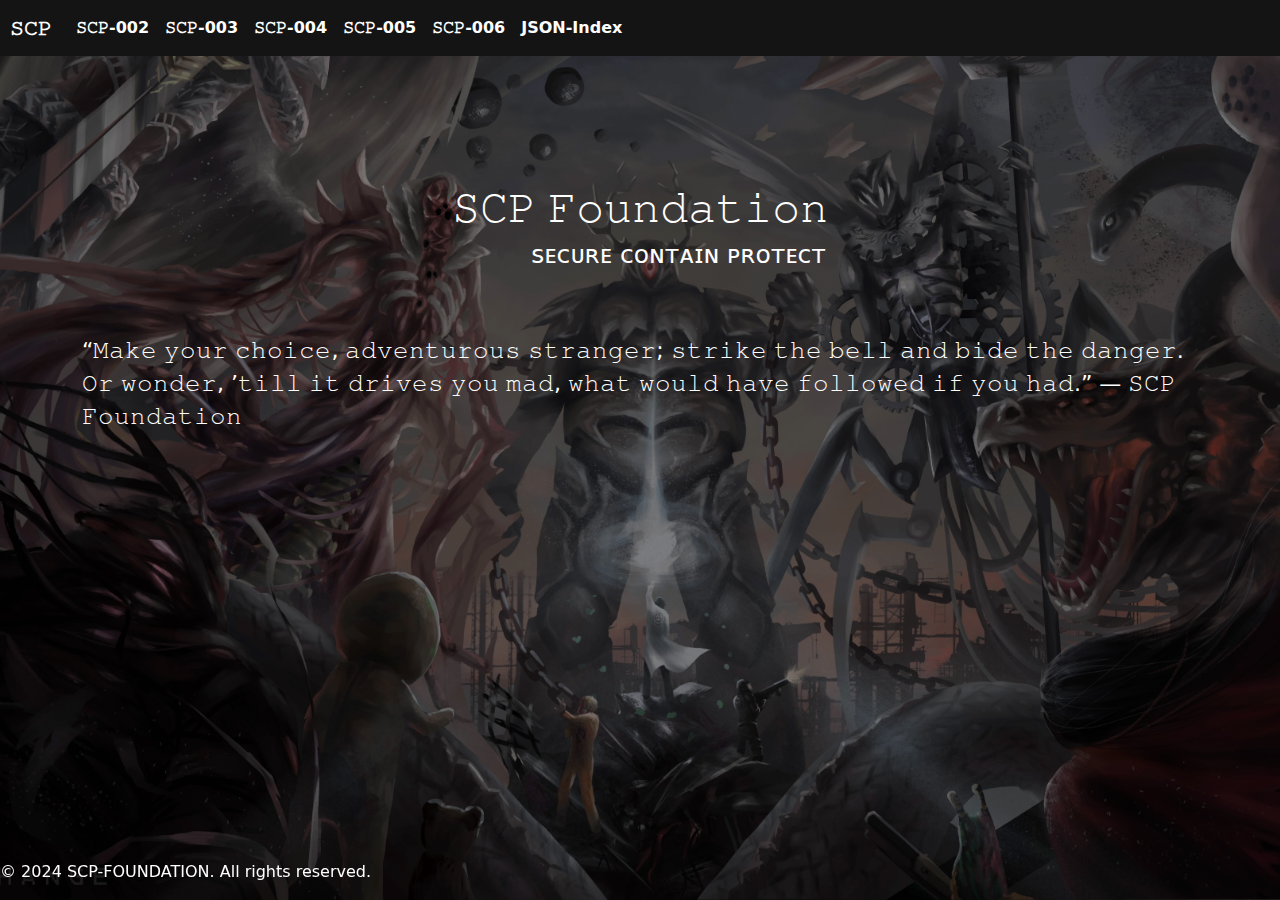
<file: index.html>
<!doctype html>
<html lang="en">
  <head>
    <!--Meta tag with title and stylesheet link-->
    <meta charset="utf-8">
    <meta name="viewport" content="width=device-width, initial-scale=1.0">
    <title>SCP Homepage</title>
    <link href="https://cdn.jsdelivr.net/npm/bootstrap@5.3.3/dist/css/bootstrap.min.css" rel="stylesheet" integrity="sha384-QWTKZyjpPEjISv5WaRU9OFeRpok6YctnYmDr5pNlyT2bRjXh0JMhjY6hW+ALEwIH" crossorigin="anonymous">
    <link rel="stylesheet" href="styles/indexStyles.css">
  </head>
<!--Working dropdown navigation bar. Tho only works in inspect mode-->
<body id="indexbackground">
  <div class="dot" id="dot"></div>
   <nav class="navbar navbar-expand-lg navbar-danger" style="padding-left: 10px;" id="navcolor">
    <a class="navbar-brand nav-item nav-link "><strong>𝚂𝙲𝙿</strong></a>
    <button class="navbar-toggler" type="button" data-toggle="collapse" data-target="#navbarNavAltMarkup" aria-controls="navbarNavAltMarkup" aria-expanded="false" aria-label="Toggle navigation">
      <span class="navbar-toggler-icon"></span>
    </button>
    <!---Nav bar links-->
    <div class="collapse navbar-collapse" id="navbarNavAltMarkup">
      <div class="navbar-nav">
        <a class="nav-item nav-link" href="SCP-002.html"><strong>𝚂𝙲𝙿-002</strong></a>
        <a class="nav-item nav-link" href="SCP-003.html"><strong>𝚂𝙲𝙿-003</strong></a>
        <a class="nav-item nav-link" href="SCP-004.html"><strong>𝚂𝙲𝙿-004</strong></a>
        <a class="nav-item nav-link" href="SCP-005.html"><strong>𝚂𝙲𝙿-005</strong></a>
        <a class="nav-item nav-link" href="SCP-006.html"><strong>𝚂𝙲𝙿-006</strong></a>
        <a class="nav-item nav-link" href="jsonIndex.html"><strong>JSON-Index</strong></a>
      <!--Login and sign in button class-->  
        <!-- <div class="btns2">
          <button class="btn btn-outline-light my-2 my-sm-0 bg text-light" type="submit" onclick="showWarning(this)">Login</button>
          <button class="btn btn-outline-light my-2 my-sm-0 bg text-light" type="submit" onclick="showWarning(this)">Sign Up</button>
        </div> -->
        
    </div>
  </nav>
  <!--Headers and tagline-->
  <h1 class="Header">𝚂𝙲𝙿 𝙵𝚘𝚞𝚗𝚍𝚊𝚝𝚒𝚘𝚗</h1>
  <h2 class="Header2">ꜱᴇᴄᴜʀᴇ ᴄᴏɴᴛᴀɪɴ ᴘʀᴏᴛᴇᴄᴛ</h2>
  <div class="container">
    <div class="row">
        <div class="col-md-12">
            <p class="tagline">
              “𝙼𝚊𝚔𝚎 𝚢𝚘𝚞𝚛 𝚌𝚑𝚘𝚒𝚌𝚎, 𝚊𝚍𝚟𝚎𝚗𝚝𝚞𝚛𝚘𝚞𝚜 𝚜𝚝𝚛𝚊𝚗𝚐𝚎𝚛; 𝚜𝚝𝚛𝚒𝚔𝚎 𝚝𝚑𝚎 𝚋𝚎𝚕𝚕 𝚊𝚗𝚍 𝚋𝚒𝚍𝚎 𝚝𝚑𝚎 𝚍𝚊𝚗𝚐𝚎𝚛. 𝙾𝚛 𝚠𝚘𝚗𝚍𝚎𝚛, ’𝚝𝚒𝚕𝚕 𝚒𝚝 𝚍𝚛𝚒𝚟𝚎𝚜 𝚢𝚘𝚞 𝚖𝚊𝚍, 𝚠𝚑𝚊𝚝 𝚠𝚘𝚞𝚕𝚍 𝚑𝚊𝚟𝚎 𝚏𝚘𝚕𝚕𝚘𝚠𝚎𝚍 𝚒𝚏 𝚢𝚘𝚞 𝚑𝚊𝚍.” — 𝚂𝙲𝙿 𝙵𝚘𝚞𝚗𝚍𝚊𝚝𝚒𝚘𝚗
            </p>
        </div>
    </div>
</div>
<br> 
<!--Added a footer that goes bottom of the webpage-->
<footer class="footer-index fixed-bottom">
  <p>© 2024 SCP-FOUNDATION. All rights reserved.</p>
</footer>


  <!-- Include Bootstrap JS and jQuery (if needed)  -->
  <script src="https://code.jquery.com/jquery-3.5.1.slim.min.js"></script>
  <script src="https://cdn.jsdelivr.net/npm/@popperjs/core@2.9.3/dist/umd/popper.min.js"></script>
  <script src="https://stackpath.bootstrapcdn.com/bootstrap/4.5.2/js/bootstrap.min.js"></script>
<script src="javascript/javascriptscp.js"></script>
</body>
</html>
</file>
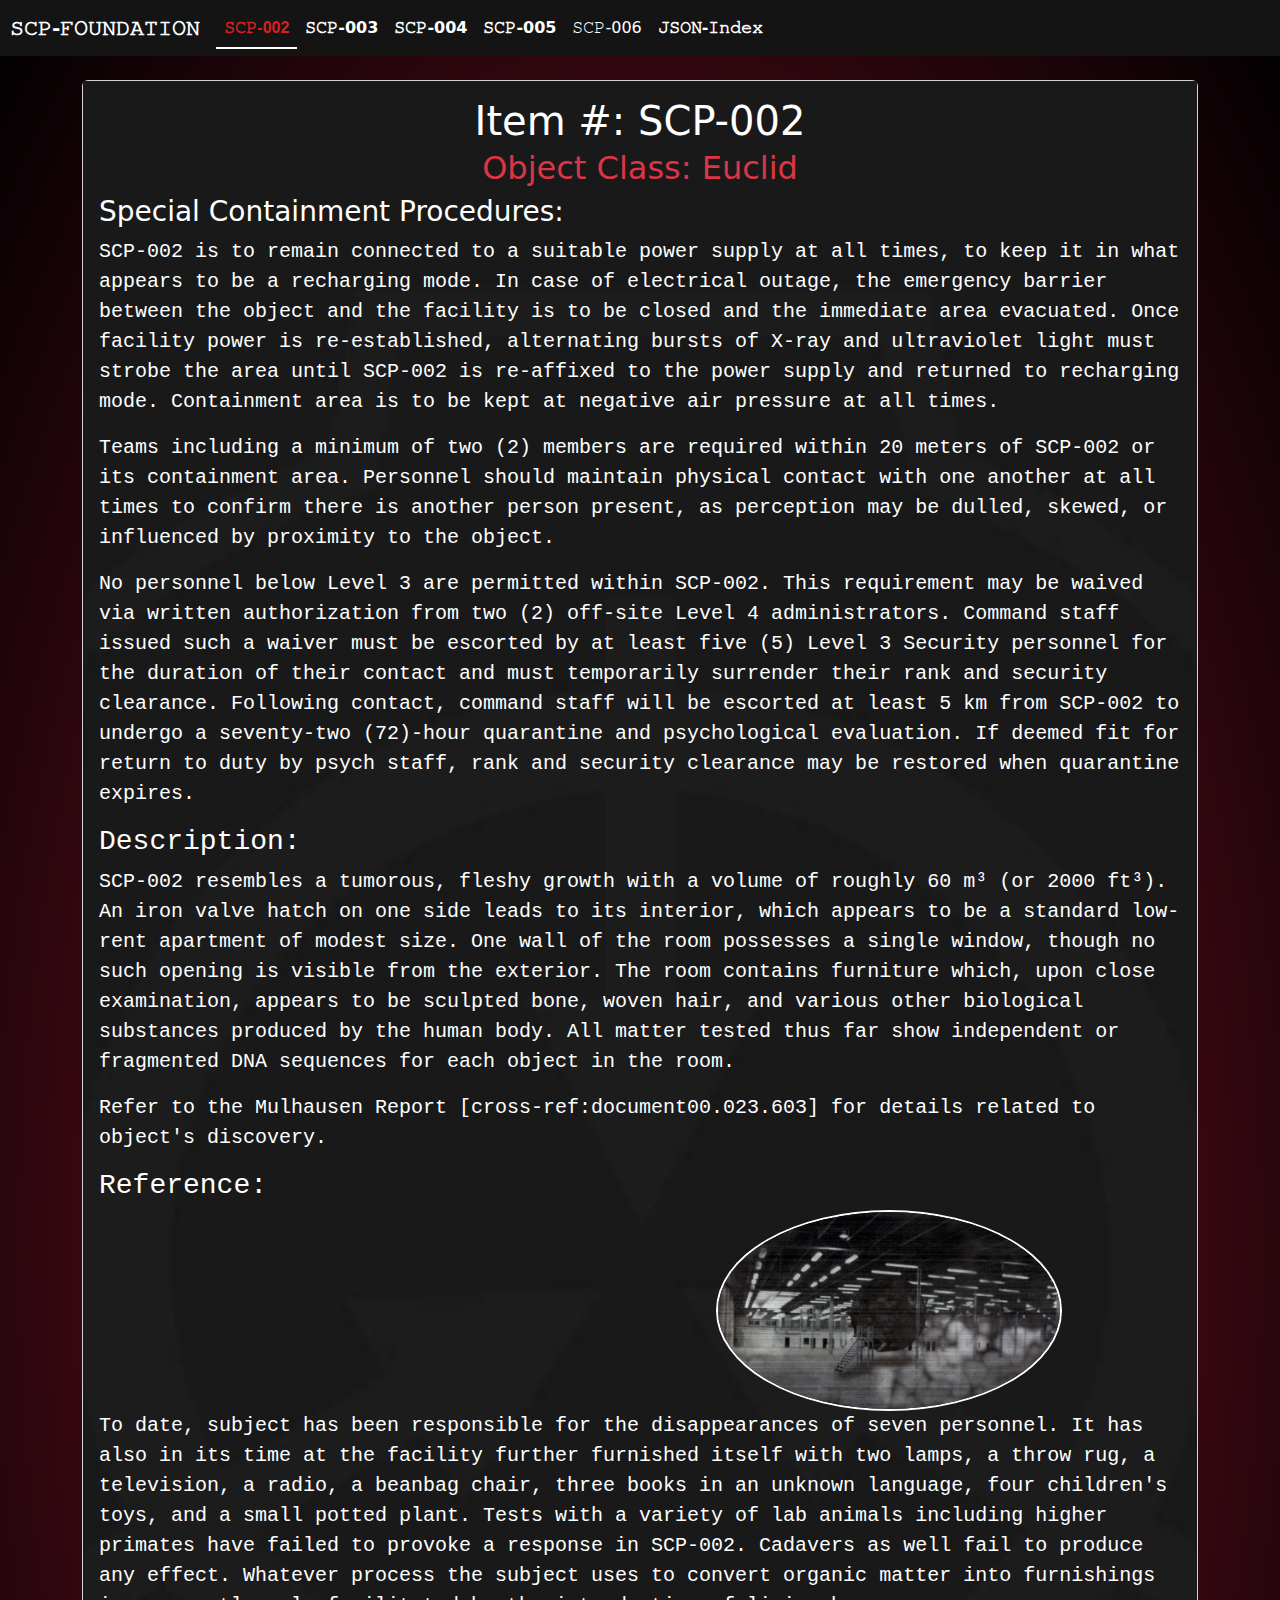
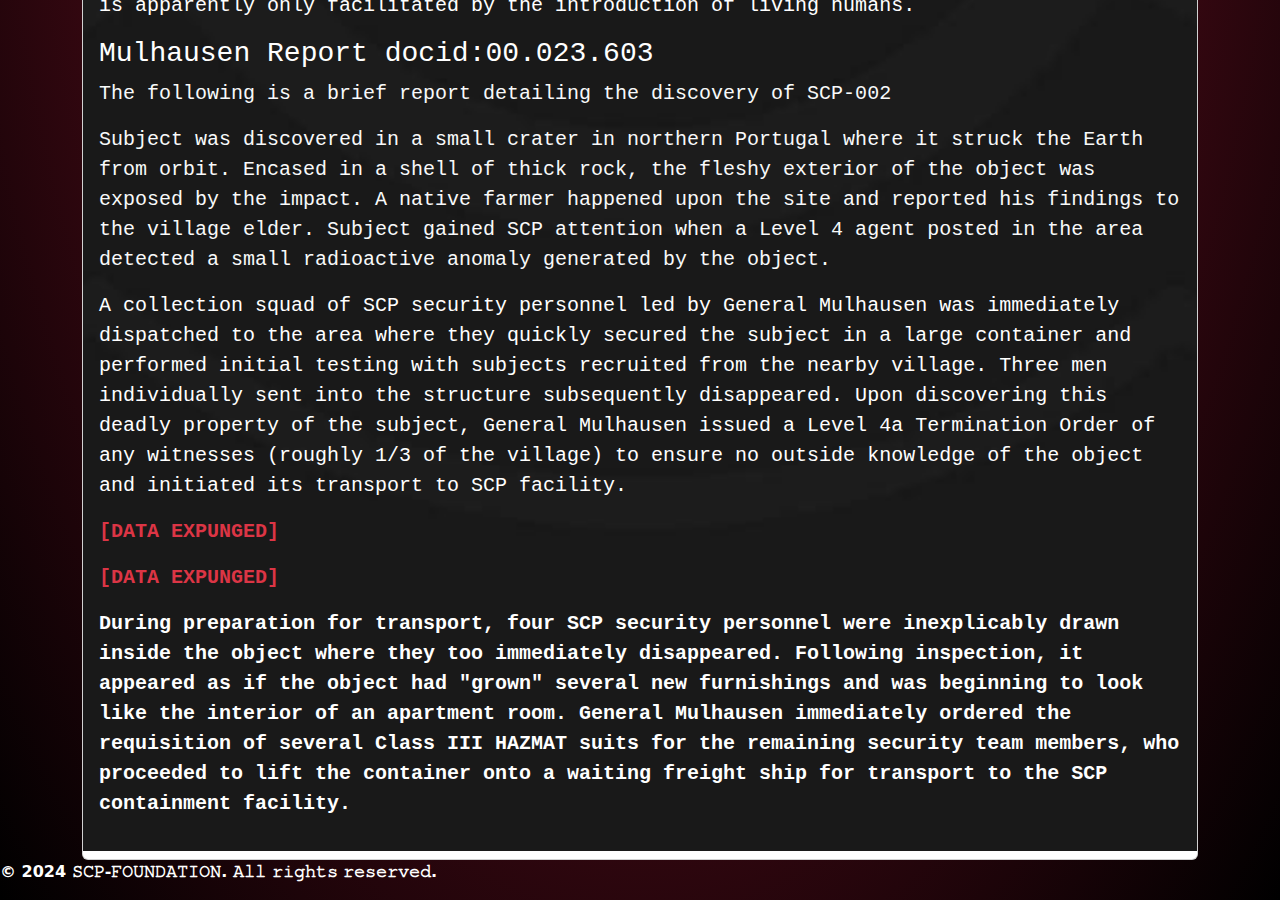
<file: SCP-002.html>
<!doctype html>
<html lang="en">
  <head>
    <!--Meta tag with title and stylesheet link-->
    <meta charset="utf-8">
    <meta name="viewport" content="width=device-width, initial-scale=1.0">
    <title>SCP-002</title>
    <link href="https://cdn.jsdelivr.net/npm/bootstrap@5.3.3/dist/css/bootstrap.min.css" rel="stylesheet" integrity="sha384-QWTKZyjpPEjISv5WaRU9OFeRpok6YctnYmDr5pNlyT2bRjXh0JMhjY6hW+ALEwIH" crossorigin="anonymous">
    <link rel="stylesheet" href="styles/styles.css">
  </head>

<body>
  <!--Inside body tag, used navigation bar setup from bootstrap website "getboostrap.com"-->
  <nav class="navbar navbar-expand-lg navbar-danger" style="padding-left: 10px;" id="navcolor">
    <a class="navbar-brand nav-item nav-link" href="index.html"><strong>𝚂𝙲𝙿-𝙵𝙾𝚄𝙽𝙳𝙰𝚃𝙸𝙾𝙽</strong></a>
    <button class="navbar-toggler" type="button" data-toggle="collapse" data-target="#navbarNavAltMarkup" aria-controls="navbarNavAltMarkup" aria-expanded="false" aria-label="Toggle navigation">
      <span class="navbar-toggler-icon"></span>
    </button>
   <!--Navigation bar links-->
    <div class="collapse navbar-collapse" id="navbarNavAltMarkup">
      <div class="navbar-nav">
         <!--Also used co-pilot to create this custom active navigation bar same as the other 5 webpages-->
        <a class="nav-item nav-link active" href="SCP-002.html" style="background-color: #141414; border: none; border-radius: 0; position: relative;">
          <strong style="color: #da1f1f; font-family: 'Arial';">𝚂𝙲𝙿-002</strong>
          <div style="height: 2px; background-color: white; width: 100%; position: absolute; bottom: -1px; left: 0;"></div>
      </a>
      <!--These nav links are the normal ones-->
        <a class="nav-item nav-link" href="SCP-003.html"><strong>𝚂𝙲𝙿-003</strong></a>
        <a class="nav-item nav-link" href="SCP-004.html"><strong>𝚂𝙲𝙿-004</strong></a>
        <a class="nav-item nav-link" href="SCP-005.html"><strong>𝚂𝙲𝙿-005</strong></a>
        <a class="nav-item nav-link" href="SCP-006.html"><stong>𝚂𝙲𝙿-006</stong></a>
        <a class="nav-item nav-link" href="jsonIndex.html"><strong>𝙹𝚂𝙾𝙽-𝙸𝚗𝚍𝚎𝚡</strong></a>
        <!--Button created for the login and sign in bar located top right. It also has some javascript in them-->
        <!-- <div class="btns">
          <button class="btn btn-outline-light my-2 my-sm-0 bg text-light" type="submit" onclick="showWarning(this)">Login</button>
          <button class="btn btn-outline-light my-2 my-sm-0 bg text-light" type="submit" onclick="showWarning(this)">Sign Up</button>
        </div> -->
        
        
      </div>
    </div>
  </nav>
  <!--Container class for the heading and paragraph each have there own class which are linked to most other paragraphs in webpage-->
  <div class="container mt-4">
    <div class="card">
        <div class="card-body p-3 mb-2 text-dark">
            <h1 class="card-title text-center">Item #: SCP-002</h1>
            <!--Bootstrap way to add css tags straight into html without creating a seperate css file-->
            <h2 class="card-subtitle mb-2 text-danger text-center">Object Class: Euclid</h2>
            <h3 class="card-title">Special Containment Procedures:</h3>
            <!--Used div class "text" to make all paragraph text white-->
          <div class="text">
            <p class="card-text">SCP-002 is to remain connected to a suitable power supply at all times, to keep it in what appears to be a recharging mode. In case of electrical outage, the emergency barrier between the object and the facility is to be closed and the immediate area evacuated. Once facility power is re-established, alternating bursts of X-ray and ultraviolet light must strobe the area until SCP-002 is re-affixed to the power supply and returned to recharging mode. Containment area is to be kept at negative air pressure at all times.</p>
            <!--I left a few p class="text" due to it not being able to overide white color using div, so some have to be a seperate p class white -->
            <p class="card-text">Teams including a minimum of two (2) members are required within 20 meters of SCP-002 or its containment area. Personnel should maintain physical contact with one another at all times to confirm there is another person present, as perception may be dulled, skewed, or influenced by proximity to the object.</p>
            <p>No personnel below Level 3 are permitted within SCP-002. This requirement may be waived via written authorization from two (2) off-site Level 4 administrators. Command staff issued such a waiver must be escorted by at least five (5) Level 3 Security personnel for the duration of their contact and must temporarily surrender their rank and security clearance. Following contact, command staff will be escorted at least 5 km from SCP-002 to undergo a seventy-two (72)-hour quarantine and psychological evaluation. If deemed fit for return to duty by psych staff, rank and security clearance may be restored when quarantine expires.</p>
            <h3>Description:</h3>
            <p>SCP-002 resembles a tumorous, fleshy growth with a volume of roughly 60 m³ (or 2000 ft³). An iron valve hatch on one side leads to its interior, which appears to be a standard low-rent apartment of modest size. One wall of the room possesses a single window, though no such opening is visible from the exterior. The room contains furniture which, upon close examination, appears to be sculpted bone, woven hair, and various other biological substances produced by the human body. All matter tested thus far show independent or fragmented DNA sequences for each object in the room.</p>
            <p>Refer to the Mulhausen Report [cross-ref:document00.023.603] for details related to object's discovery.</p>
            <h3>Reference:</h3>
            <img src="images/800px-SCP002.jpg" class="card-img-top" alt="SCP-002 Image">
            <p class="text">To date, subject has been responsible for the disappearances of seven personnel. It has also in its time at the facility further furnished itself with two lamps, a throw rug, a television, a radio, a beanbag chair, three books in an unknown language, four children's toys, and a small potted plant. Tests with a variety of lab animals including higher primates have failed to provoke a response in SCP-002. Cadavers as well fail to produce any effect. Whatever process the subject uses to convert organic matter into furnishings is apparently only facilitated by the introduction of living humans.</p>
              <h3>Mulhausen Report docid:00.023.603</h3>
             <!--Used class "text-light" and "text-danger" to make the text white and red, instead of making in seperate css file--> 
              <p class="text-light">The following is a brief report detailing the discovery of SCP-002</p>
              <p class="text-light">Subject was discovered in a small crater in northern Portugal where it struck the Earth from orbit. Encased in a shell of thick rock, the fleshy exterior of the object was exposed by the impact. A native farmer happened upon the site and reported his findings to the village elder. Subject gained SCP attention when a Level 4 agent posted in the area detected a small radioactive anomaly generated by the object.</p>
              <p class="text-dark"></p>A collection squad of SCP security personnel led by General Mulhausen was immediately dispatched to the area where they quickly secured the subject in a large container and performed initial testing with subjects recruited from the nearby village. Three men individually sent into the structure subsequently disappeared. Upon discovering this deadly property of the subject, General Mulhausen issued a Level 4a Termination Order of any witnesses (roughly 1/3 of the village) to ensure no outside knowledge of the object and initiated its transport to SCP facility.</p>
              <!--class= "text-danger" is the bootstrap way to make it red-->
              <p class="text-danger"><strong>[DATA EXPUNGED]</code></p>
              <p class="text-danger"><strong>[DATA EXPUNGED]</code></p>
              <p class="text">During preparation for transport, four SCP security personnel were inexplicably drawn inside the object where they too immediately disappeared. Following inspection, it appeared as if the object had "grown" several new furnishings and was beginning to look like the interior of an apartment room. General Mulhausen immediately ordered the requisition of several Class III HAZMAT suits for the remaining security team members, who proceeded to lift the container onto a waiting freight ship for transport to the SCP containment facility.</p>
            </div>
        
          
        </div>
    </div>
</div>
<!--A seperate button used to take user back to the top, includes some javascript-->
<button onclick="topFunction()" id="myBtn" title="Go to top"><strong>Top</strong></button>

<!--Footer added on the bottom of the page, for copyrighted issue if it was a real website-->
<footer class="footer">
  <p> © 2024 𝚂𝙲𝙿-𝙵𝙾𝚄𝙽𝙳𝙰𝚃𝙸𝙾𝙽. 𝙰𝚕𝚕 𝚛𝚒𝚐𝚑𝚝𝚜 𝚛𝚎𝚜𝚎𝚛𝚟𝚎𝚍.</p>
</footer>
    <!-- Include Bootstrap JS and jQuery (if needed) -->
    <script src="https://code.jquery.com/jquery-3.5.1.slim.min.js"></script>
    <script src="https://cdn.jsdelivr.net/npm/@popperjs/core@2.9.3/dist/umd/popper.min.js"></script>
    <script src="https://stackpath.bootstrapcdn.com/bootstrap/4.5.2/js/bootstrap.min.js"></script>
    
    <script src="javascript/javascriptscp.js"></script>
</body>
</html>

    

    <script src="https://cdn.jsdelivr.net/npm/bootstrap@5.3.3/dist/js/bootstrap.bundle.min.js" integrity="sha384-YvpcrYf0tY3lHB60NNkmXc5s9fDVZLESaAA55NDzOxhy9GkcIdslK1eN7N6jIeHz" crossorigin="anonymous"></script>
  </body>
</html>
</file>
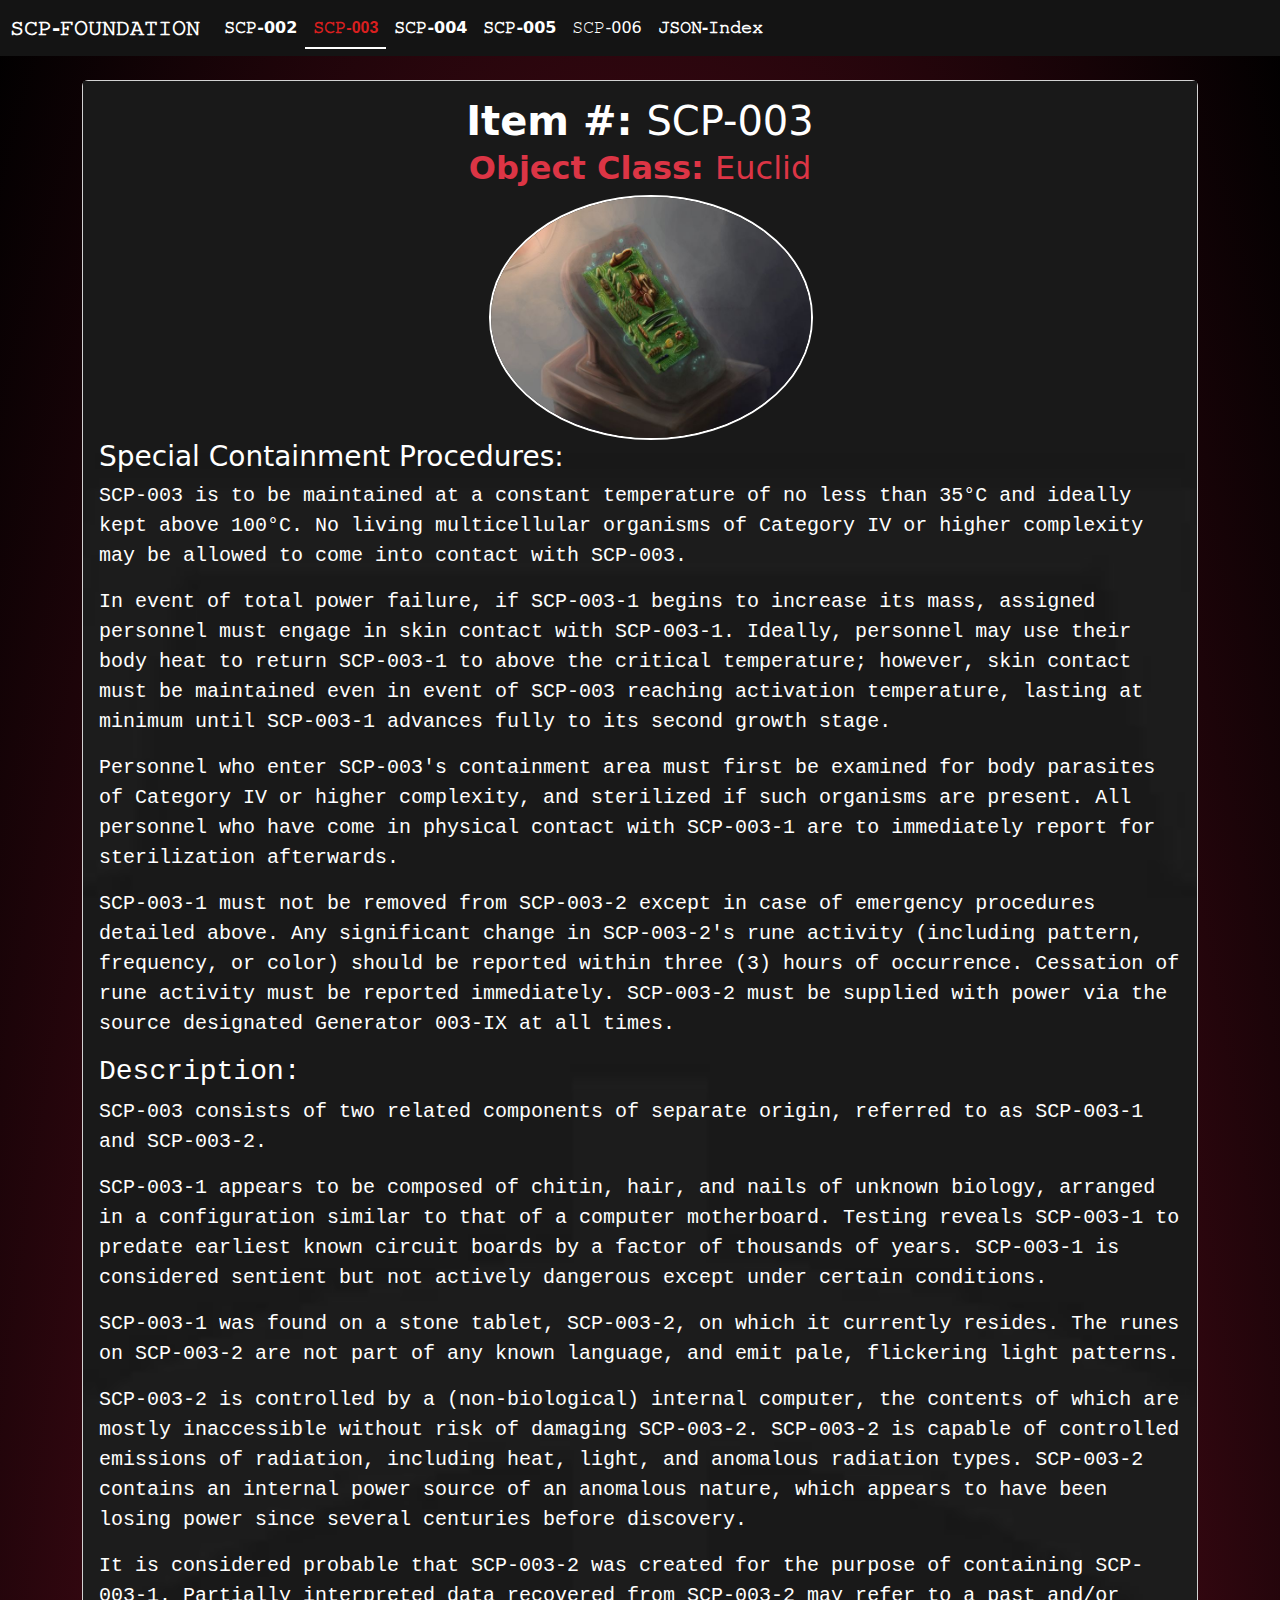
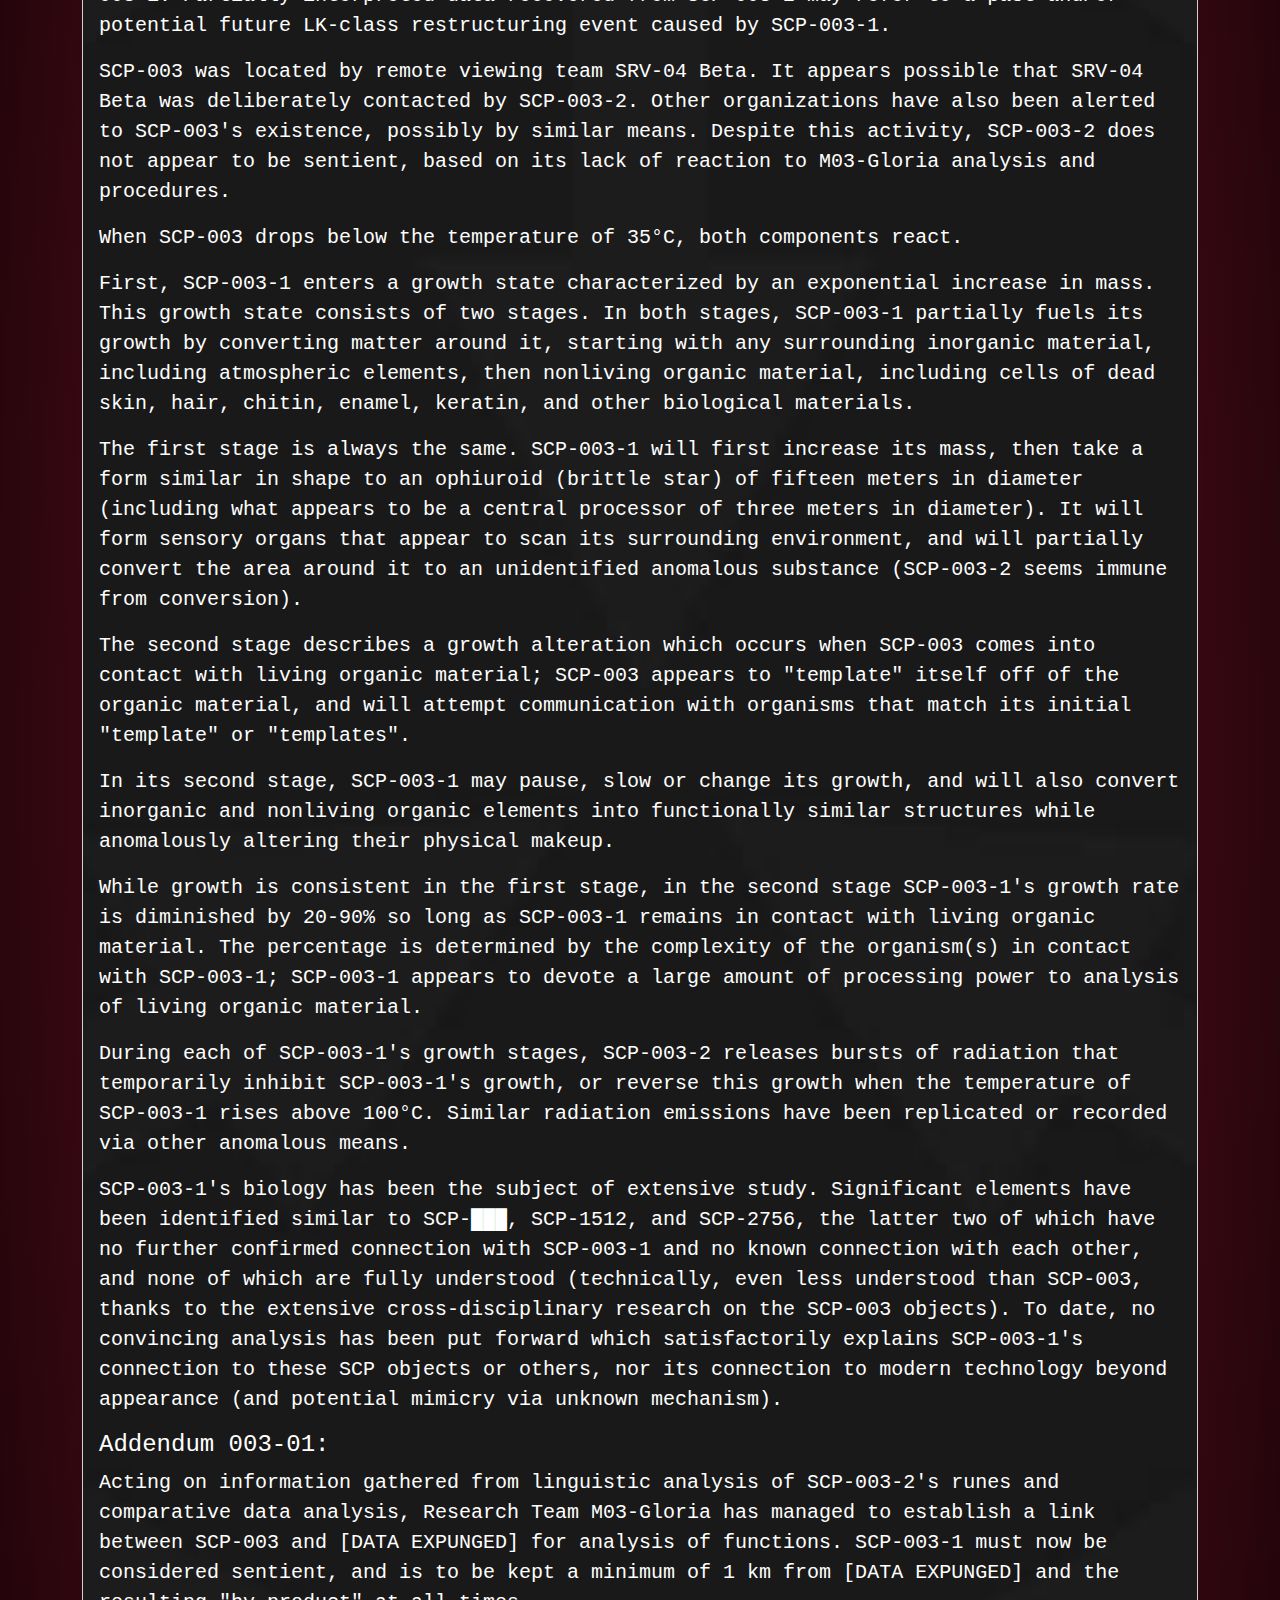
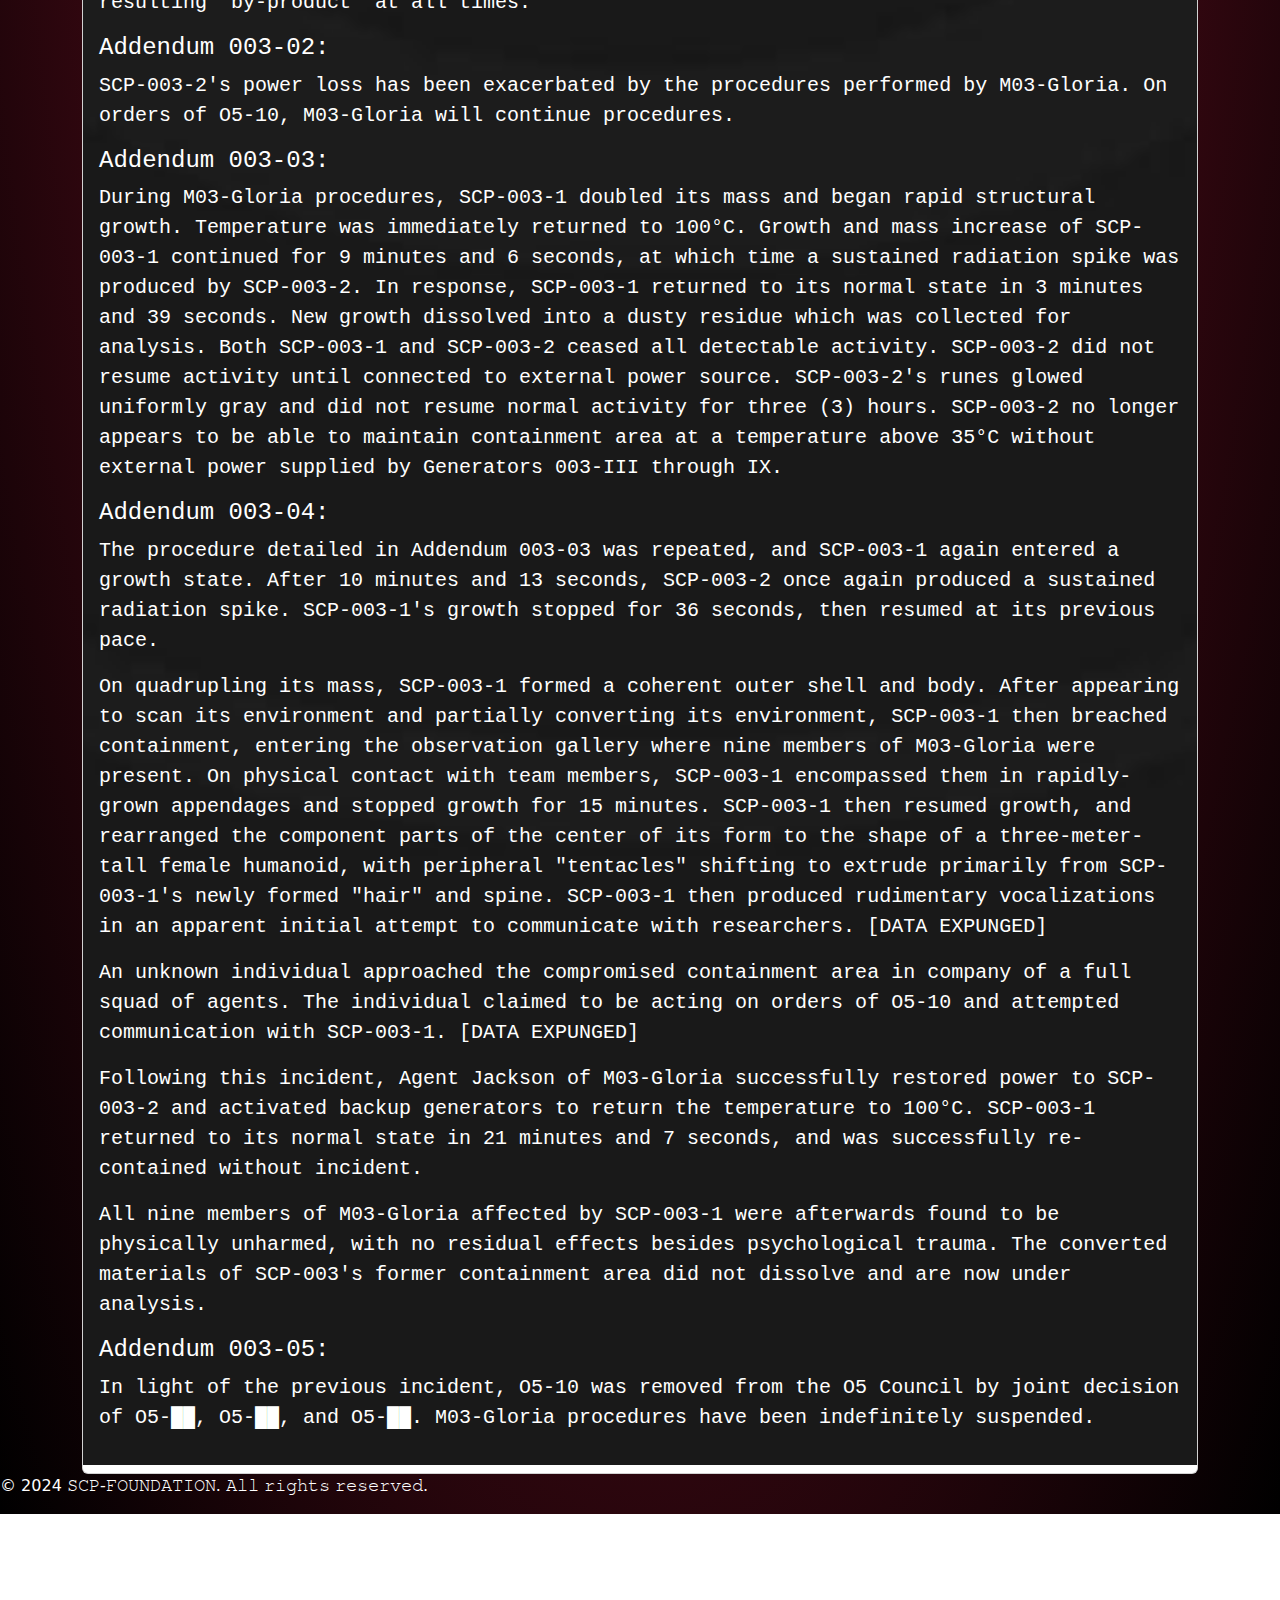
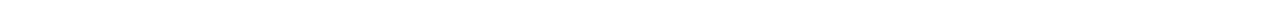
<file: SCP-003.html>
<!doctype html>
<html lang="en">
  <head>
    <!--Meta tag with title and stylesheet link-->
    <meta charset="utf-8">
    <meta name="viewport" content="width=device-width, initial-scale=1.0">
    <title>SCP-003</title>
    <link href="https://cdn.jsdelivr.net/npm/bootstrap@5.3.3/dist/css/bootstrap.min.css" rel="stylesheet" integrity="sha384-QWTKZyjpPEjISv5WaRU9OFeRpok6YctnYmDr5pNlyT2bRjXh0JMhjY6hW+ALEwIH" crossorigin="anonymous">
    <link rel="stylesheet" href="styles/styles.css">
  </head>

  <body>
    <!--Inside body tag, used navigation bar setup from bootstrap website "getboostrap.com"-->
    <nav class="navbar navbar-expand-lg navbar-danger" style="padding-left: 10px;" id="navcolor">
        <a class="navbar-brand nav-item nav-link" href="index.html"><strong>𝚂𝙲𝙿-𝙵𝙾𝚄𝙽𝙳𝙰𝚃𝙸𝙾𝙽</strong></a>
        <button class="navbar-toggler" type="button" data-toggle="collapse" data-target="#navbarNavAltMarkup" aria-controls="navbarNavAltMarkup" aria-expanded="false" aria-label="Toggle navigation">
            <span class="navbar-toggler-icon"></span>
        </button>
        <!--Navigation bar links-->
        <div class="collapse navbar-collapse" id="navbarNavAltMarkup">
            <div class="navbar-nav">
                <a class="nav-item nav-link" href="SCP-002.html"><strong>𝚂𝙲𝙿-002</strong></a>
                <a class="nav-item nav-link active" href="SCP-002.html" style="background-color: #141414; border: none; border-radius: 0; position: relative;">
                  <strong style="color: #da1f1f; font-family: 'Arial';">𝚂𝙲𝙿-003</strong>
                  <div style="height: 2px; background-color: white; width: 100%; position: absolute; bottom: -1px; left: 0;"></div>
                </a>
                <!--Nav bar links-->                           <!--Custom "SCP" font-->
                <a class="nav-item nav-link" href="SCP-004.html"><strong>𝚂𝙲𝙿-004</strong></a>
                <a class="nav-item nav-link" href="SCP-005.html"><strong>𝚂𝙲𝙿-005</strong></a>
                <a class="nav-item nav-link" href="SCP-006.html"><stong>𝚂𝙲𝙿-006</stong></a>
                <a class="nav-item nav-link" href="jsonIndex.html"><strong>𝙹𝚂𝙾𝙽-𝙸𝚗𝚍𝚎𝚡</strong></a>
                
                 <!--Button created for the login and sign in bar located top right. It also has some javascript in them-->
                <!-- <div class="btns">
                  <button class="btn btn-outline-light my-2 my-sm-0 bg text-light" type="submit" onclick="showWarning(this)">Login</button>
                  <button class="btn btn-outline-light my-2 my-sm-0 bg text-light" type="submit" onclick="showWarning(this)">Sign Up</button>
                </div> -->
                
            </div>
        </div>
    </nav>
    <!--Container class for the heading and paragraph each have there own class which are linked to most other paragraphs in webpage-->
    <div class="container mt-4">
      <div class="card">
          <div class="card-body p-3 mb-2 bg-light text-dark">
            <h1 class="card-title text-center"><b>Item #: </b>SCP-003</h1>
              <!--Bootstrap way to add css tags straight into html without creating a seperate css file-->
            <h2 class="card-subtitle mb-2 text-danger text-center"><b>Object Class: </b>Euclid</h2>
            <!--Image used here, didn't use the bootstrap way to change it's width, height. Used the usual way of editing it with a seprate css file-->
            <img src="images/SCP Art_ Scp-003 - Biological Motherboard by GamingHedgehog on DeviantArt.jpg" class="photo5" alt="SCP-002 Image">
            <h3 class="card-title">Special Containment Procedures:</h3>
            <p class="card-text">SCP-003 is to be maintained at a constant temperature of no less than 35°C and ideally kept above 100°C. No living multicellular organisms of Category IV or higher complexity may be allowed to come into contact with SCP-003.</p>
            <div class="text">
              <!--Similar to SCP-002 all div for color is there, but some have seprate class for color, due to some such reasons-->
            <p>In event of total power failure, if SCP-003-1 begins to increase its mass, assigned personnel must engage in skin contact with SCP-003-1. Ideally, personnel may use their body heat to return SCP-003-1 to above the critical temperature; however, skin contact must be maintained even in event of SCP-003 reaching activation temperature, lasting at minimum until SCP-003-1 advances fully to its second growth stage.</p>
            <p>Personnel who enter SCP-003's containment area must first be examined for body parasites of Category IV or higher complexity, and sterilized if such organisms are present. All personnel who have come in physical contact with SCP-003-1 are to immediately report for sterilization afterwards.</p>
            <p>SCP-003-1 must not be removed from SCP-003-2 except in case of emergency procedures detailed above. Any significant change in SCP-003-2's rune activity (including pattern, frequency, or color) should be reported within three (3) hours of occurrence. Cessation of rune activity must be reported immediately. SCP-003-2 must be supplied with power via the source designated Generator 003-IX at all times.</p>
            <h3>Description:</h3>
            <p>SCP-003 consists of two related components of separate origin, referred to as SCP-003-1 and SCP-003-2.</p>
            <p>SCP-003-1 appears to be composed of chitin, hair, and nails of unknown biology, arranged in a configuration similar to that of a computer motherboard. Testing reveals SCP-003-1 to predate earliest known circuit boards by a factor of thousands of years. SCP-003-1 is considered sentient but not actively dangerous except under certain conditions.</p>
            <p>SCP-003-1 was found on a stone tablet, SCP-003-2, on which it currently resides. The runes on SCP-003-2 are not part of any known language, and emit pale, flickering light patterns.</p>
            <p>SCP-003-2 is controlled by a (non-biological) internal computer, the contents of which are mostly inaccessible without risk of damaging SCP-003-2. SCP-003-2 is capable of controlled emissions of radiation, including heat, light, and anomalous radiation types. SCP-003-2 contains an internal power source of an anomalous nature, which appears to have been losing power since several centuries before discovery.</p>
            <p>It is considered probable that SCP-003-2 was created for the purpose of containing SCP-003-1. Partially interpreted data recovered from SCP-003-2 may refer to a past and/or potential future LK-class restructuring event caused by SCP-003-1.</p>
            <p>SCP-003 was located by remote viewing team SRV-04 Beta. It appears possible that SRV-04 Beta was deliberately contacted by SCP-003-2. Other organizations have also been alerted to SCP-003's existence, possibly by similar means. Despite this activity, SCP-003-2 does not appear to be sentient, based on its lack of reaction to M03-Gloria analysis and procedures.</p>
            <!--Similar to the other 5 webpages "p class=text used to change all colors and font to the same, instead of doing it indivual "bg-light"-->
            <p>When SCP-003 drops below the temperature of 35°C, both components react.</p>
            <p>First, SCP-003-1 enters a growth state characterized by an exponential increase in mass. This growth state consists of two stages. In both stages, SCP-003-1 partially fuels its growth by converting matter around it, starting with any surrounding inorganic material, including atmospheric elements, then nonliving organic material, including cells of dead skin, hair, chitin, enamel, keratin, and other biological materials.</p>
            <p>The first stage is always the same. SCP-003-1 will first increase its mass, then take a form similar in shape to an ophiuroid (brittle star) of fifteen meters in diameter (including what appears to be a central processor of three meters in diameter). It will form sensory organs that appear to scan its surrounding environment, and will partially convert the area around it to an unidentified anomalous substance (SCP-003-2 seems immune from conversion).</p>
            <p>The second stage describes a growth alteration which occurs when SCP-003 comes into contact with living organic material; SCP-003 appears to "template" itself off of the organic material, and will attempt communication with organisms that match its initial "template" or "templates".</p>
            <p>In its second stage, SCP-003-1 may pause, slow or change its growth, and will also convert inorganic and nonliving organic elements into functionally similar structures while anomalously altering their physical makeup.</p>
            <p>While growth is consistent in the first stage, in the second stage SCP-003-1's growth rate is diminished by 20-90% so long as SCP-003-1 remains in contact with living organic material. The percentage is determined by the complexity of the organism(s) in contact with SCP-003-1; SCP-003-1 appears to devote a large amount of processing power to analysis of living organic material.</p>
            <p>During each of SCP-003-1's growth stages, SCP-003-2 releases bursts of radiation that temporarily inhibit SCP-003-1's growth, or reverse this growth when the temperature of SCP-003-1 rises above 100°C. Similar radiation emissions have been replicated or recorded via other anomalous means.</p>
            <p>SCP-003-1's biology has been the subject of extensive study. Significant elements have been identified similar to SCP-███, SCP-1512, and SCP-2756, the latter two of which have no further confirmed connection with SCP-003-1 and no known connection with each other, and none of which are fully understood (technically, even less understood than SCP-003, thanks to the extensive cross-disciplinary research on the SCP-003 objects). To date, no convincing analysis has been put forward which satisfactorily explains SCP-003-1's connection to these SCP objects or others, nor its connection to modern technology beyond appearance (and potential mimicry via unknown mechanism).</p>
            <h4>Addendum 003-01:</h4>
            <p>Acting on information gathered from linguistic analysis of SCP-003-2's runes and comparative data analysis, Research Team M03-Gloria has managed to establish a link between SCP-003 and [DATA EXPUNGED] for analysis of functions. SCP-003-1 must now be considered sentient, and is to be kept a minimum of 1 km from [DATA EXPUNGED] and the resulting "by-product" at all times.</p>
            <h4>Addendum 003-02:</h4>
            <p>SCP-003-2's power loss has been exacerbated by the procedures performed by M03-Gloria. On orders of O5-10, M03-Gloria will continue procedures.</p>
            <h4>Addendum 003-03:</h4>
            <p>During M03-Gloria procedures, SCP-003-1 doubled its mass and began rapid structural growth. Temperature was immediately returned to 100°C. Growth and mass increase of SCP-003-1 continued for 9 minutes and 6 seconds, at which time a sustained radiation spike was produced by SCP-003-2. In response, SCP-003-1 returned to its normal state in 3 minutes and 39 seconds. New growth dissolved into a dusty residue which was collected for analysis. Both SCP-003-1 and SCP-003-2 ceased all detectable activity. SCP-003-2 did not resume activity until connected to external power source. SCP-003-2's runes glowed uniformly gray and did not resume normal activity for three (3) hours. SCP-003-2 no longer appears to be able to maintain containment area at a temperature above 35°C without external power supplied by Generators 003-III through IX.</p>
            <h4>Addendum 003-04:</h4>
            <p>The procedure detailed in Addendum 003-03 was repeated, and SCP-003-1 again entered a growth state. After 10 minutes and 13 seconds, SCP-003-2 once again produced a sustained radiation spike. SCP-003-1's growth stopped for 36 seconds, then resumed at its previous pace.</p>
            <p>On quadrupling its mass, SCP-003-1 formed a coherent outer shell and body. After appearing to scan its environment and partially converting its environment, SCP-003-1 then breached containment, entering the observation gallery where nine members of M03-Gloria were present. On physical contact with team members, SCP-003-1 encompassed them in rapidly-grown appendages and stopped growth for 15 minutes. SCP-003-1 then resumed growth, and rearranged the component parts of the center of its form to the shape of a three-meter-tall female humanoid, with peripheral "tentacles" shifting to extrude primarily from SCP-003-1's newly formed "hair" and spine. SCP-003-1 then produced rudimentary vocalizations in an apparent initial attempt to communicate with researchers. [DATA EXPUNGED]</p>
            <p>An unknown individual approached the compromised containment area in company of a full squad of agents. The individual claimed to be acting on orders of O5-10 and attempted communication with SCP-003-1. [DATA EXPUNGED]</p>
            <p>Following this incident, Agent Jackson of M03-Gloria successfully restored power to SCP-003-2 and activated backup generators to return the temperature to 100°C. SCP-003-1 returned to its normal state in 21 minutes and 7 seconds, and was successfully re-contained without incident.</p>
            <p>All nine members of M03-Gloria affected by SCP-003-1 were afterwards found to be physically unharmed, with no residual effects besides psychological trauma. The converted materials of SCP-003's former containment area did not dissolve and are now under analysis.</p>
            <h4>Addendum 003-05:</h4>
            <p>In light of the previous incident, O5-10 was removed from the O5 Council by joint decision of O5-██, O5-██, and O5-██. M03-Gloria procedures have been indefinitely suspended.</p>
            </div>
            
          </div>
      </div>
  </div>
  <!--Button to take you top of page, similar to other webpages-->
  <button onclick="topFunction()" id="myBtn" title="Go to top"><strong>Top</strong></button>
  <!--Footer added on the bottom of the page, for copyrighted issue if it was a real website-->
  <footer class="footer">
    <p> © 2024 𝚂𝙲𝙿-𝙵𝙾𝚄𝙽𝙳𝙰𝚃𝙸𝙾𝙽. 𝙰𝚕𝚕 𝚛𝚒𝚐𝚑𝚝𝚜 𝚛𝚎𝚜𝚎𝚛𝚟𝚎𝚍.</p>
  </footer>
    <!-- Include Bootstrap JS and jQuery (if needed) -->
    <script src="https://code.jquery.com/jquery-3.5.1.slim.min.js"></script>
    <script src="https://cdn.jsdelivr.net/npm/@popperjs/core@2.9.3/dist/umd/popper.min.js"></script>
    <script src="https://stackpath.bootstrapcdn.com/bootstrap/4.5.2/js/bootstrap.min.js"></script>
   <script src="javascript/javascriptscp.js"></script>
</body>
</html>
</file>
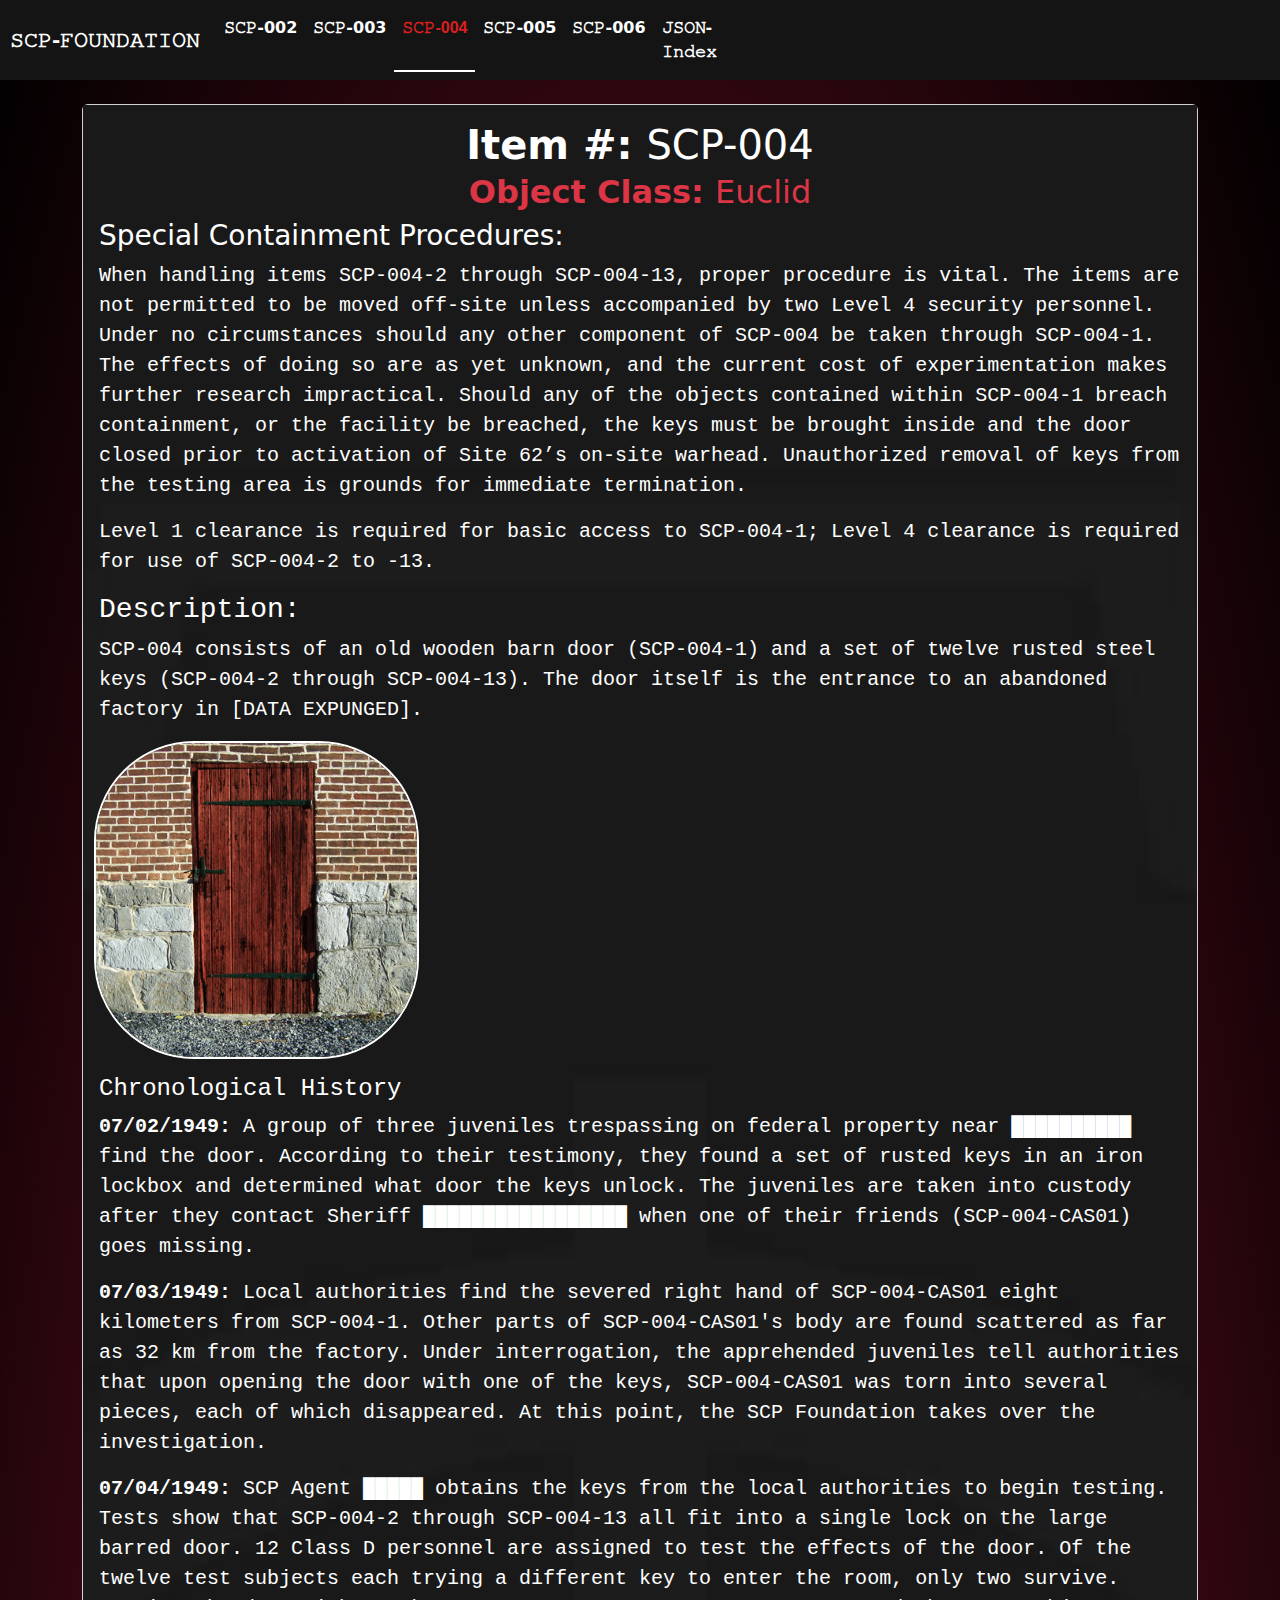
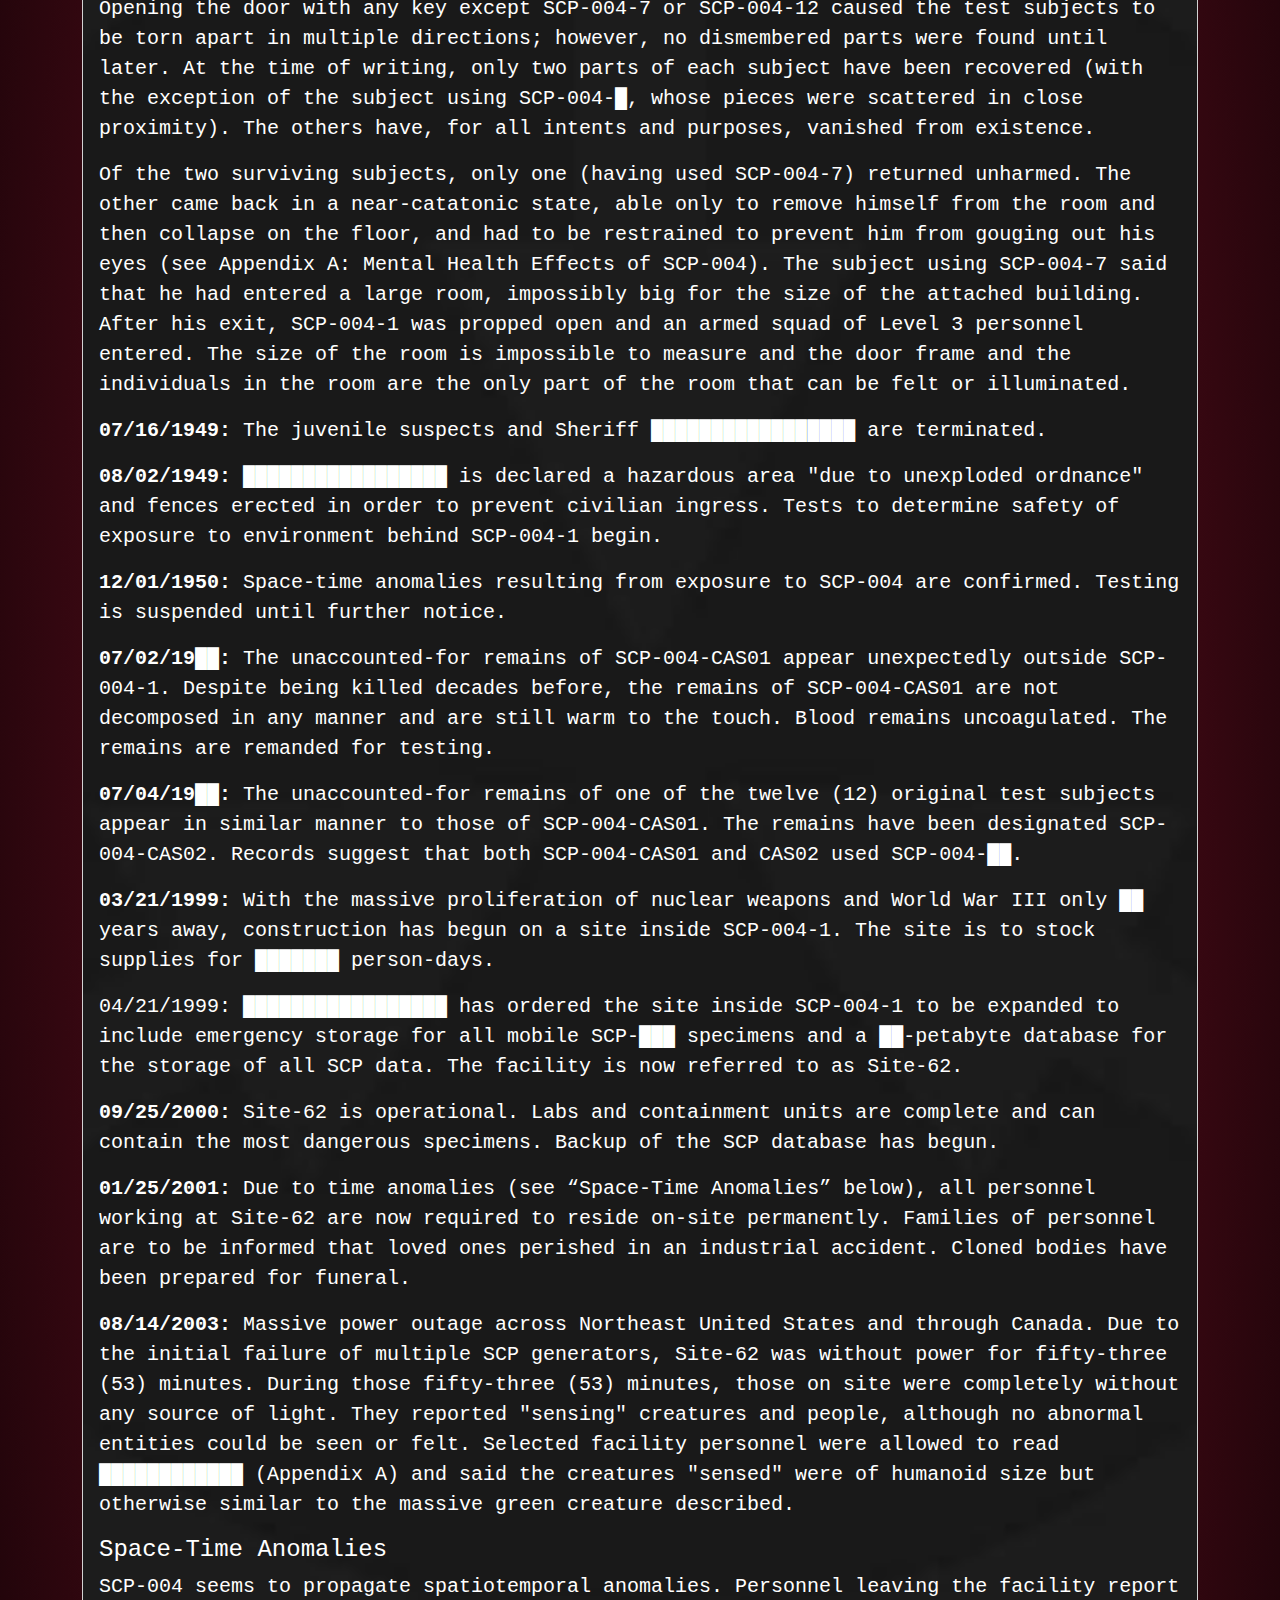
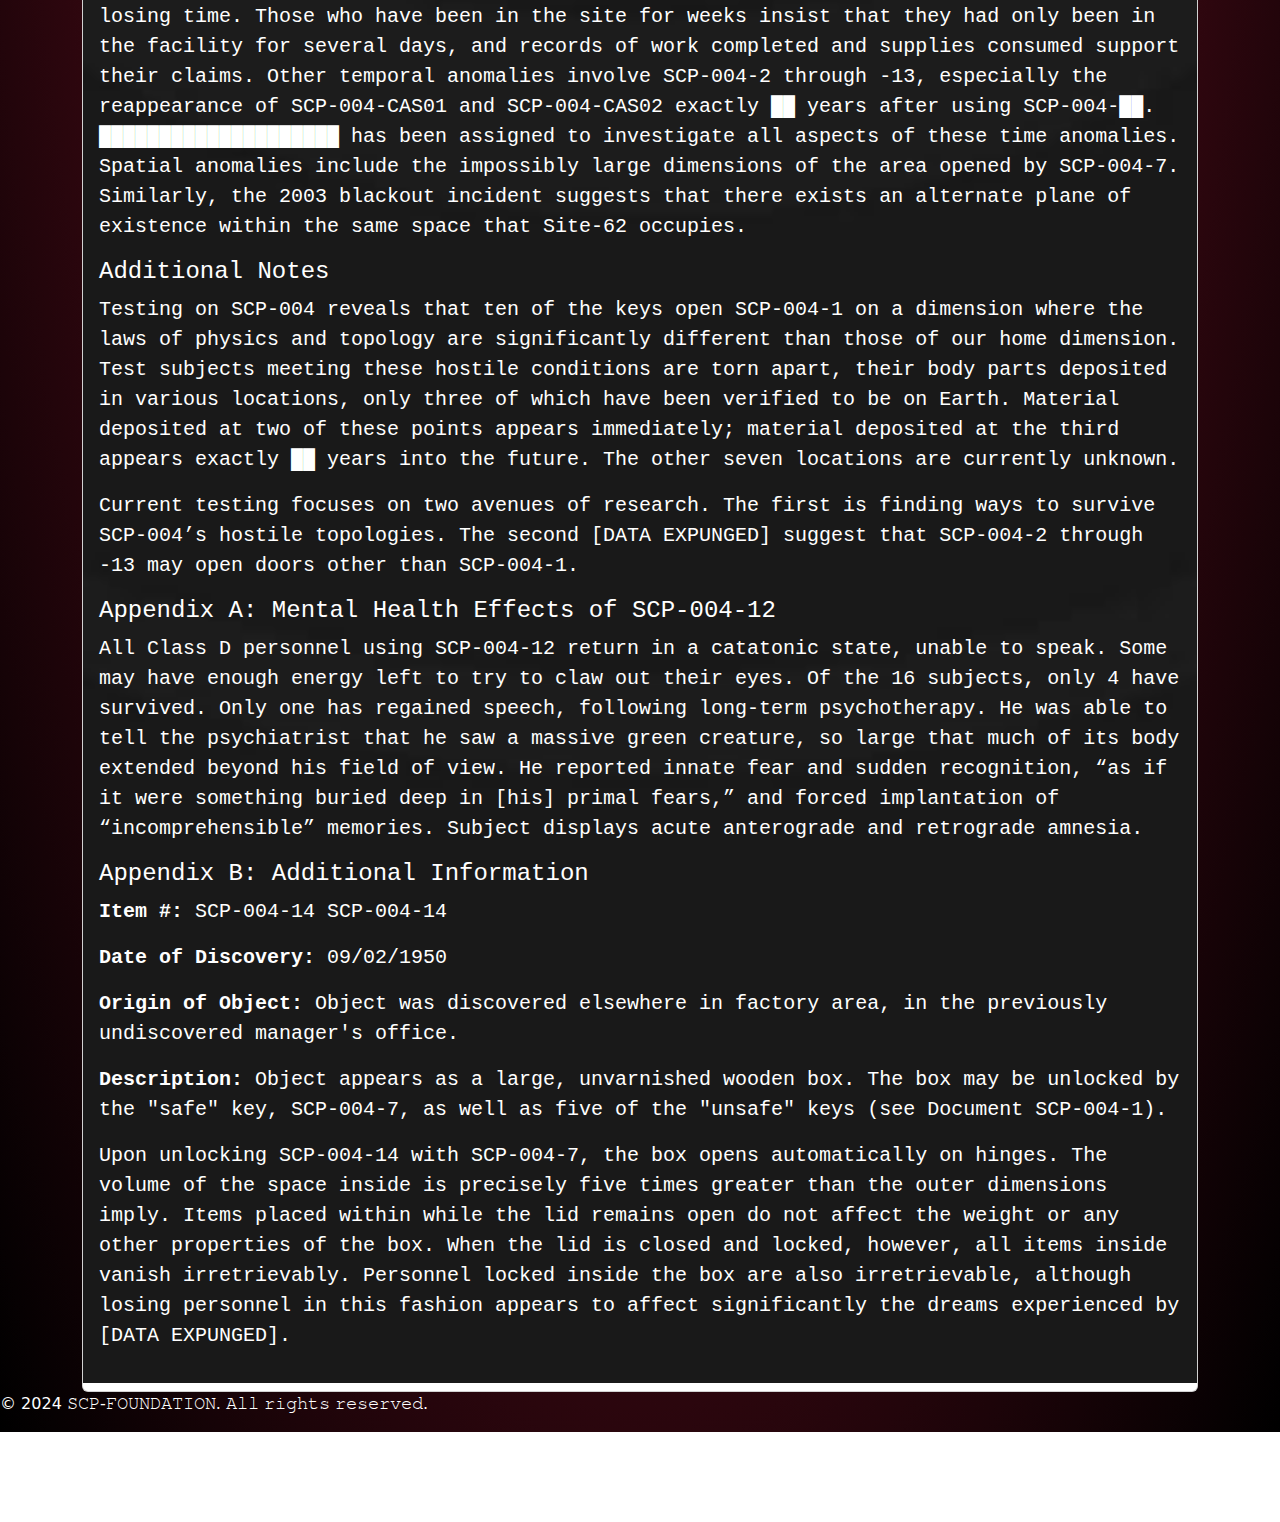
<file: SCP-004.html>
<!doctype html>
<html lang="en">
  <head>
    <!--Meta tags with title and css link-->
    <meta charset="utf-8">
    <meta name="viewport" content="width=device-width, initial-scale=1.0">
    <title>SCP-004</title>
    <link href="https://cdn.jsdelivr.net/npm/bootstrap@5.3.3/dist/css/bootstrap.min.css" rel="stylesheet" integrity="sha384-QWTKZyjpPEjISv5WaRU9OFeRpok6YctnYmDr5pNlyT2bRjXh0JMhjY6hW+ALEwIH" crossorigin="anonymous">
    <link rel="stylesheet" href="styles/styles.css">
  </head>

<body>
   <!--Inside body tag, used navigation bar setup from bootstrap website "getboostrap.com"-->
  <nav class="navbar navbar-expand-lg navbar-danger" style="padding-left: 10px;" id="navcolor">
    <a class="navbar-brand nav-item nav-link" href="index.html"><strong>𝚂𝙲𝙿-𝙵𝙾𝚄𝙽𝙳𝙰𝚃𝙸𝙾𝙽</strong></a>
    <button class="navbar-toggler" type="button" data-toggle="collapse" data-target="#navbarNavAltMarkup" aria-controls="navbarNavAltMarkup" aria-expanded="false" aria-label="Toggle navigation">
      <span class="navbar-toggler-icon"></span>
    </button>
    <div class="collapse navbar-collapse" id="navbarNavAltMarkup">
      <div class="navbar-nav">
        <!--Navigation bar links-->
        <a class="nav-item nav-link" href="SCP-002.html"><strong>𝚂𝙲𝙿-002</strong></a>
        <a class="nav-item nav-link" href="SCP-003.html"><strong>𝚂𝙲𝙿-003</strong></a>
        <a class="nav-item nav-link active" href="SCP-004.html" style="background-color: #141414; border: none; border-radius: 0; position: relative; padding-bottom: 2px;">
          <strong style="color: #da1f1f; font-family: 'Arial';">𝚂𝙲𝙿-004</strong>
          <div style="height: 2px; background-color: white; width: 100%; position: absolute; bottom: 0; left: 0;"></div>
      </a>
      
        <!--Nav bar links-->                           <!--Custom "SCP" font-->
        <a class="nav-item nav-link" href="SCP-005.html"><strong>𝚂𝙲𝙿-005</strong></a>
        <a class="nav-item nav-link" href="SCP-006.html"><strong>𝚂𝙲𝙿-006</strong></a>
        <a class="nav-item nav-link" href="jsonIndex.html"><strong>𝙹𝚂𝙾𝙽-𝙸𝚗𝚍𝚎𝚡</strong></a>

        <div class="btns">
            <!--Button created for the login and sign in bar located top right. It also has some javascript in them-->
          <!-- <button class="btn btn-outline-light my-2 my-sm-0 bg text-light" type="submit" onclick="showWarning(this)">Login</button>
          <button class="btn btn-outline-light my-2 my-sm-0 bg text-light" type="submit" onclick="showWarning(this)">Sign Up</button>
        </div>
         -->
      </div>
    </div>
  </nav>
  <div class="container mt-4">
     <!--Container class for the heading and paragraph each have there own class which are linked to most other paragraphs in webpage-->
     <!--All color of the paragraph falls under class "card" but due to such reasons one off paragraphs don't work with the div class so it has seperate class-->
    <div class="card">
        <div class="card-body p-3 mb-2 bg-light text-dark">
          <h1 class="card-title text-center"><b>Item #: </b>SCP-004</h1>
          <h2 class="card-subtitle mb-2 text-danger text-center"><b>Object Class: </b>Euclid</h2>
          <h3 class="card-title">Special Containment Procedures:</h3>
          <div class="text">
          When handling items SCP-004-2 through SCP-004-13, proper procedure is vital. The items are not permitted to be moved off-site unless accompanied by two Level 4 security personnel. Under no circumstances should any other component of SCP-004 be taken through SCP-004-1. The effects of doing so are as yet unknown, and the current cost of experimentation makes further research impractical. Should any of the objects contained within SCP-004-1 breach containment, or the facility be breached, the keys must be brought inside and the door closed prior to activation of Site 62’s on-site warhead. Unauthorized removal of keys from the testing area is grounds for immediate termination.</p>
          <p>Level 1 clearance is required for basic access to SCP-004-1; Level 4 clearance is required for use of SCP-004-2 to -13.</p>
          <h3>Description:</h3>
          <p>SCP-004 consists of an old wooden barn door (SCP-004-1) and a set of twelve rusted steel keys (SCP-004-2 through SCP-004-13). The door itself is the entrance to an abandoned factory in [DATA EXPUNGED].</p>
          <!--Image used here, didn't use the bootstrap way to change it's width, height. Used the usual way of editing it with a seprate css file-->
          <!--Word warpped to fit-->
          <p><img src="images/SCP004_door.jpg" class="photo4"></p>
          <h4>Chronological History</h4>
          <p><b>07/02/1949:</b> A group of three juveniles trespassing on federal property near ██████████ find the door. According to their testimony, they found a set of rusted keys in an iron lockbox and determined what door the keys unlock. The juveniles are taken into custody after they contact Sheriff █████████████████ when one of their friends (SCP-004-CAS01) goes missing.</p>
          <p><b>07/03/1949:</b> Local authorities find the severed right hand of SCP-004-CAS01 eight kilometers from SCP-004-1. Other parts of SCP-004-CAS01's body are found scattered as far as 32 km from the factory. Under interrogation, the apprehended juveniles tell authorities that upon opening the door with one of the keys, SCP-004-CAS01 was torn into several pieces, each of which disappeared. At this point, the SCP Foundation takes over the investigation.</p>
          <p><b>07/04/1949:</b> SCP Agent █████ obtains the keys from the local authorities to begin testing. Tests show that SCP-004-2 through SCP-004-13 all fit into a single lock on the large barred door. 12 Class D personnel are assigned to test the effects of the door. Of the twelve test subjects each trying a different key to enter the room, only two survive. Opening the door with any key except SCP-004-7 or SCP-004-12 caused the test subjects to be torn apart in multiple directions; however, no dismembered parts were found until later. At the time of writing, only two parts of each subject have been recovered (with the exception of the subject using SCP-004-█, whose pieces were scattered in close proximity). The others have, for all intents and purposes, vanished from existence.</p>
          <p>Of the two surviving subjects, only one (having used SCP-004-7) returned unharmed. The other came back in a near-catatonic state, able only to remove himself from the room and then collapse on the floor, and had to be restrained to prevent him from gouging out his eyes (see Appendix A: Mental Health Effects of SCP-004). The subject using SCP-004-7 said that he had entered a large room, impossibly big for the size of the attached building. After his exit, SCP-004-1 was propped open and an armed squad of Level 3 personnel entered. The size of the room is impossible to measure and the door frame and the individuals in the room are the only part of the room that can be felt or illuminated.</p>
          <p><b>07/16/1949:</b> The juvenile suspects and Sheriff █████████████████ are terminated.</p>
          <p><b>08/02/1949:</b> █████████████████ is declared a hazardous area "due to unexploded ordnance" and fences erected in order to prevent civilian ingress. Tests to determine safety of exposure to environment behind SCP-004-1 begin.</p>
          <p><b>12/01/1950:</b> Space-time anomalies resulting from exposure to SCP-004 are confirmed. Testing is suspended until further notice.</p>
          <p><b>07/02/19██:</b> The unaccounted-for remains of SCP-004-CAS01 appear unexpectedly outside SCP-004-1. Despite being killed decades before, the remains of SCP-004-CAS01 are not decomposed in any manner and are still warm to the touch. Blood remains uncoagulated. The remains are remanded for testing.</p>
          <p><b>07/04/19██:</b> The unaccounted-for remains of one of the twelve (12) original test subjects appear in similar manner to those of SCP-004-CAS01. The remains have been designated SCP-004-CAS02. Records suggest that both SCP-004-CAS01 and CAS02 used SCP-004-██.</p>
          <p><b>03/21/1999:</b> With the massive proliferation of nuclear weapons and World War III only ██ years away, construction has begun on a site inside SCP-004-1. The site is to stock supplies for ███████ person-days.</p>
          <p>04/21/1999: █████████████████ has ordered the site inside SCP-004-1 to be expanded to include emergency storage for all mobile SCP-███ specimens and a ██-petabyte database for the storage of all SCP data. The facility is now referred to as Site-62.</p>
          <p><b>09/25/2000:</b> Site-62 is operational. Labs and containment units are complete and can contain the most dangerous specimens. Backup of the SCP database has begun.</p>
          <p><b>01/25/2001:</b> Due to time anomalies (see “Space-Time Anomalies” below), all personnel working at Site-62 are now required to reside on-site permanently. Families of personnel are to be informed that loved ones perished in an industrial accident. Cloned bodies have been prepared for funeral.</p>
          <p><b>08/14/2003:</b> Massive power outage across Northeast United States and through Canada. Due to the initial failure of multiple SCP generators, Site-62 was without power for fifty-three (53) minutes. During those fifty-three (53) minutes, those on site were completely without any source of light. They reported "sensing" creatures and people, although no abnormal entities could be seen or felt. Selected facility personnel were allowed to read ████████████ (Appendix A) and said the creatures "sensed" were of humanoid size but otherwise similar to the massive green creature described.</p>
          <h4>Space-Time Anomalies</h4>
          <p>SCP-004 seems to propagate spatiotemporal anomalies. Personnel leaving the facility report losing time. Those who have been in the site for weeks insist that they had only been in the facility for several days, and records of work completed and supplies consumed support their claims. Other temporal anomalies involve SCP-004-2 through -13, especially the reappearance of SCP-004-CAS01 and SCP-004-CAS02 exactly ██ years after using SCP-004-██. ████████████████████ has been assigned to investigate all aspects of these time anomalies. Spatial anomalies include the impossibly large dimensions of the area opened by SCP-004-7. Similarly, the 2003 blackout incident suggests that there exists an alternate plane of existence within the same space that Site-62 occupies.</p>
          <h4>Additional Notes</h4>
          <p>Testing on SCP-004 reveals that ten of the keys open SCP-004-1 on a dimension where the laws of physics and topology are significantly different than those of our home dimension. Test subjects meeting these hostile conditions are torn apart, their body parts deposited in various locations, only three of which have been verified to be on Earth. Material deposited at two of these points appears immediately; material deposited at the third appears exactly ██ years into the future. The other seven locations are currently unknown.</p>
          <p>Current testing focuses on two avenues of research. The first is finding ways to survive SCP-004’s hostile topologies. The second [DATA EXPUNGED] suggest that SCP-004-2 through -13 may open doors other than SCP-004-1.</p>
          <h4>Appendix A: Mental Health Effects of SCP-004-12</h4>
          <p>All Class D personnel using SCP-004-12 return in a catatonic state, unable to speak. Some may have enough energy left to try to claw out their eyes. Of the 16 subjects, only 4 have survived. Only one has regained speech, following long-term psychotherapy. He was able to tell the psychiatrist that he saw a massive green creature, so large that much of its body extended beyond his field of view. He reported innate fear and sudden recognition, “as if it were something buried deep in [his] primal fears,” and forced implantation of “incomprehensible” memories. Subject displays acute anterograde and retrograde amnesia.</p>
          <h4>Appendix B: Additional Information</h4>
          <p><b>Item #:</b> SCP-004-14 SCP-004-14</p>
          <p><b>Date of Discovery:</b> 09/02/1950</p>
          <p><b>Origin of Object:</b> Object was discovered elsewhere in factory area, in the previously undiscovered manager's office.</p>
          <p><b>Description:</b> Object appears as a large, unvarnished wooden box. The box may be unlocked by the "safe" key, SCP-004-7, as well as five of the "unsafe" keys (see Document SCP-004-1).</p>
          <p>Upon unlocking SCP-004-14 with SCP-004-7, the box opens automatically on hinges. The volume of the space inside is precisely five times greater than the outer dimensions imply. Items placed within while the lid remains open do not affect the weight or any other properties of the box. When the lid is closed and locked, however, all items inside vanish irretrievably. Personnel locked inside the box are also irretrievable, although losing personnel in this fashion appears to affect significantly the dreams experienced by [DATA EXPUNGED].</p>
        </div>
        </div>
    </div>
</div>
<!--Button to take you top of page, similar to other webpages-->
<button onclick="topFunction()" id="myBtn" title="Go to top"><strong>Top</strong></button>
<!--Footer added on the bottom of the page, for copyrighted issue if it was a real website-->
<footer class="footer">
  <p> © 2024 𝚂𝙲𝙿-𝙵𝙾𝚄𝙽𝙳𝙰𝚃𝙸𝙾𝙽. 𝙰𝚕𝚕 𝚛𝚒𝚐𝚑𝚝𝚜 𝚛𝚎𝚜𝚎𝚛𝚟𝚎𝚍.</p>
</footer>
    <!-- Include Bootstrap JS and jQuery (if needed) -->
    <script src="https://code.jquery.com/jquery-3.5.1.slim.min.js"></script>
    <script src="https://cdn.jsdelivr.net/npm/@popperjs/core@2.9.3/dist/umd/popper.min.js"></script>
    <script src="https://stackpath.bootstrapcdn.com/bootstrap/4.5.2/js/bootstrap.min.js"></script>
    <script src="javascript/javascriptscp.js"></script>
</body>
</html>

    

    <script src="https://cdn.jsdelivr.net/npm/bootstrap@5.3.3/dist/js/bootstrap.bundle.min.js" integrity="sha384-YvpcrYf0tY3lHB60NNkmXc5s9fDVZLESaAA55NDzOxhy9GkcIdslK1eN7N6jIeHz" crossorigin="anonymous"></script>
  </body>
</html>
</file>
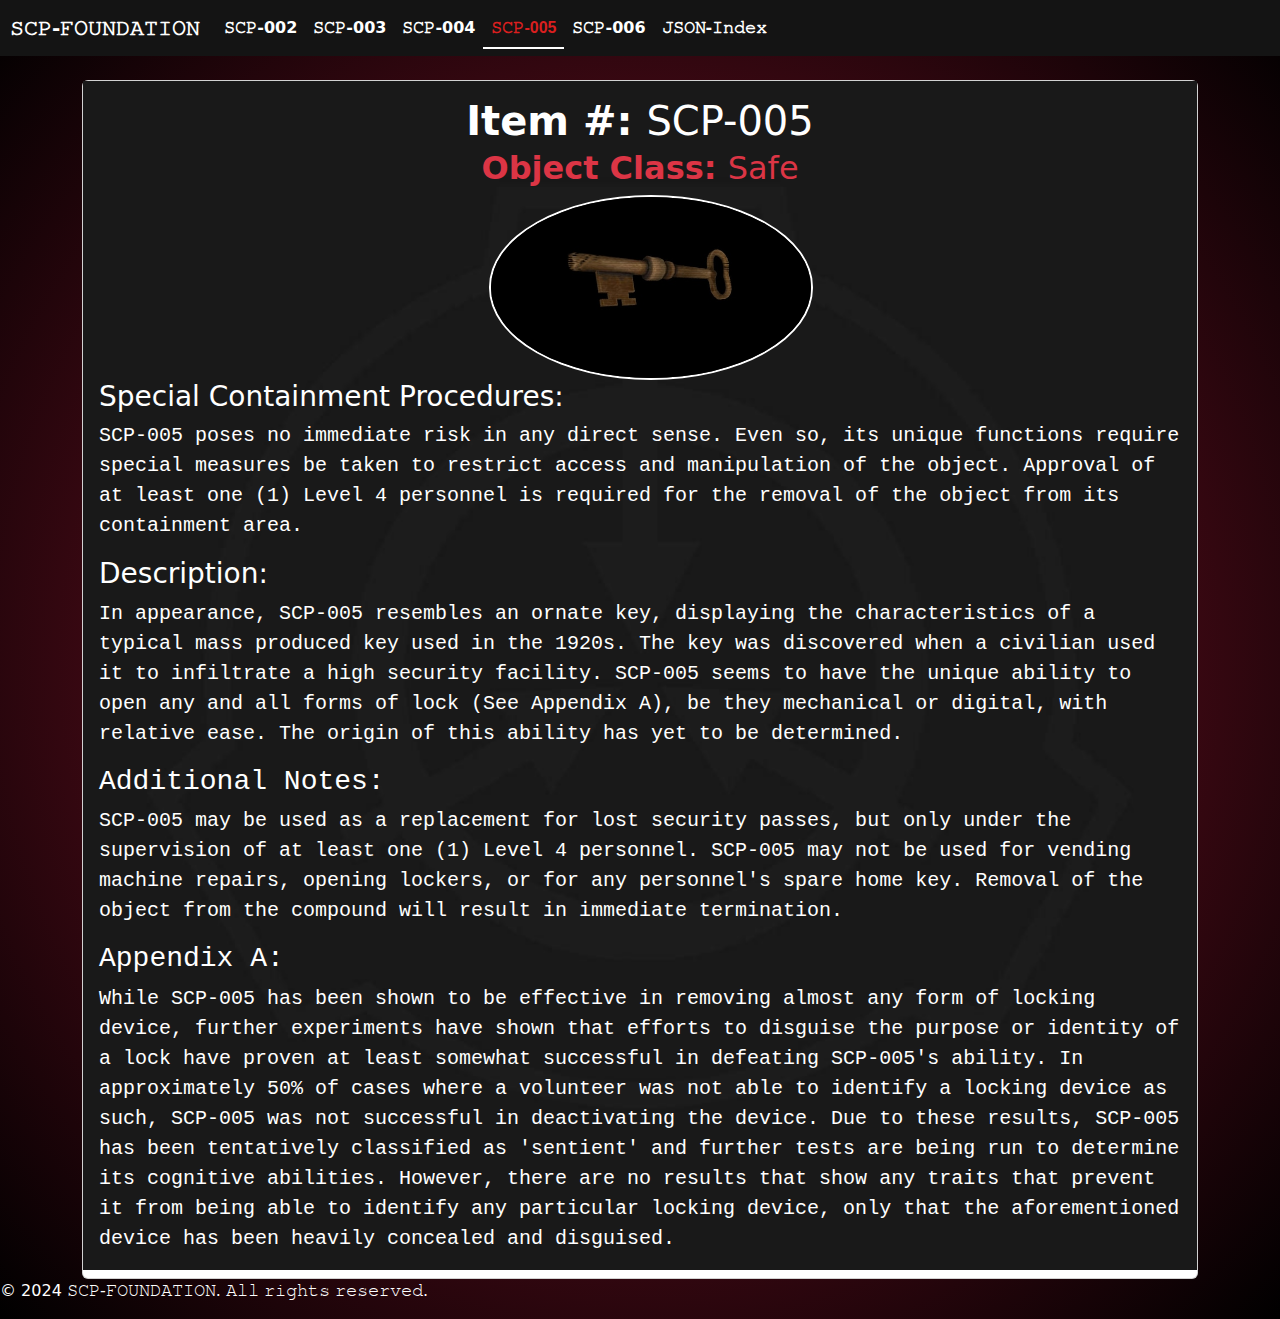
<file: SCP-005.html>
<!doctype html>
<html lang="en">
  <head>
    <meta charset="utf-8">
    <meta name="viewport" content="width=device-width, initial-scale=1.0">
    <title>SCP-005</title>
    <link href="https://cdn.jsdelivr.net/npm/bootstrap@5.3.3/dist/css/bootstrap.min.css" rel="stylesheet" integrity="sha384-QWTKZyjpPEjISv5WaRU9OFeRpok6YctnYmDr5pNlyT2bRjXh0JMhjY6hW+ALEwIH" crossorigin="anonymous">
    <link rel="stylesheet" href="styles/styles.css">
  </head>
<!--All 5 webpage expect "index" have the same layout. But different content inside, having to write the same comment for all 5 webpage gets tiring-->

  <nav class="navbar navbar-expand-lg navbar-danger" style="padding-left: 10px;" id="navcolor">
    <a class="navbar-brand nav-item nav-link" href="index.html"><strong>𝚂𝙲𝙿-𝙵𝙾𝚄𝙽𝙳𝙰𝚃𝙸𝙾𝙽</strong></a>
    <button class="navbar-toggler" type="button" data-toggle="collapse" data-target="#navbarNavAltMarkup" aria-controls="navbarNavAltMarkup" aria-expanded="false" aria-label="Toggle navigation">
      <span class="navbar-toggler-icon"></span>
    </button>
    <div class="collapse navbar-collapse" id="navbarNavAltMarkup">
      <div class="navbar-nav">
        <a class="nav-item nav-link" href="SCP-002.html"><strong>𝚂𝙲𝙿-002</strong></a>
         <a class="nav-item nav-link" href="SCP-003.html"><strong>𝚂𝙲𝙿-003</strong></a>
        <a class="nav-item nav-link" href="SCP-004.html"><strong>𝚂𝙲𝙿-004</strong></a>
        <a class="nav-item nav-link active" href="SCP-002.html" style="background-color: #141414; border: none; border-radius: 0; position: relative;">
          <strong style="color: #da1f1f; font-family: 'Arial';">𝚂𝙲𝙿-005</strong>
          <div style="height: 2px; background-color: white; width: 100%; position: absolute; bottom: -1px; left: 0;"></div>
      </a>
      
        <a class="nav-item nav-link " href="SCP-006.html"><strong>𝚂𝙲𝙿-006</strong></a>
        <a class="nav-item nav-link" href="jsonIndex.html"><strong>𝙹𝚂𝙾𝙽-𝙸𝚗𝚍𝚎𝚡</strong></a>

        <!-- <div class="btns">
          <button class="btn btn-outline-light my-2 my-sm-0 bg text-light" type="submit" onclick="showWarning(this)">Login</button>
          <button class="btn btn-outline-light my-2 my-sm-0 bg text-light" type="submit" onclick="showWarning(this)">Sign Up</button>
        </div> -->
        
      </div>
    </div>
  </nav>
  <div class="container mt-4">
    <div class="card">
        <div class="card-body p-3 mb-2 bg-light text-dark">
  <h1 class="card-title text-center"><b>Item #: </b>SCP-005</h1>
  <h2 class="card-subtitle mb-2 text-danger text-center"><b>Object Class: </b>Safe</h2>
  <img src="images/download.jpg" class="photo6" alt="SCP-002 Image">
  <h3 class="card-title">Special Containment Procedures:</h3>
  <p class="card-text">SCP-005 poses no immediate risk in any direct sense. Even so, its unique functions require special measures be taken to restrict access and manipulation of the object. Approval of at least one (1) Level 4 personnel is required for the removal of the object from its containment area.</p>
        
  <h3 class="card-title">Description:</h3>
  <p class="card-text">In appearance, SCP-005 resembles an ornate key, displaying the characteristics of a typical mass produced key used in the 1920s. The key was discovered when a civilian used it to infiltrate a high security facility. SCP-005 seems to have the unique ability to open any and all forms of lock (See Appendix A), be they mechanical or digital, with relative ease. The origin of this ability has yet to be determined.</p>

  <div class="text">
  <h3>Additional Notes:</h3>
  <p>SCP-005 may be used as a replacement for lost security passes, but only under the supervision of at least one (1) Level 4 personnel. SCP-005 may not be used for vending machine repairs, opening lockers, or for any personnel's spare home key. Removal of the object from the compound will result in immediate termination.</p>
  <h3>Appendix A:</h3>
  <p class="card-text">While SCP-005 has been shown to be effective in removing almost any form of locking device, further experiments have shown that efforts to disguise the purpose or identity of a lock have proven at least somewhat successful in defeating SCP-005's ability. In approximately 50% of cases where a volunteer was not able to identify a locking device as such, SCP-005 was not successful in deactivating the device. Due to these results, SCP-005 has been tentatively classified as 'sentient' and further tests are being run to determine its cognitive abilities. However, there are no results that show any traits that prevent it from being able to identify any particular locking device, only that the aforementioned device has been heavily concealed and disguised.</p>
</div>

</div>
</div>
</div>
<button onclick="topFunction()" id="myBtn" title="Go to top"><strong>Top</strong></button>
<footer class="footer">
  <p> © 2024 𝚂𝙲𝙿-𝙵𝙾𝚄𝙽𝙳𝙰𝚃𝙸𝙾𝙽. 𝙰𝚕𝚕 𝚛𝚒𝚐𝚑𝚝𝚜 𝚛𝚎𝚜𝚎𝚛𝚟𝚎𝚍.</p>
</footer>
    <!-- Include Bootstrap JS and jQuery (if needed) -->
    <script src="https://code.jquery.com/jquery-3.5.1.slim.min.js"></script>
    <script src="https://cdn.jsdelivr.net/npm/@popperjs/core@2.9.3/dist/umd/popper.min.js"></script>
    <script src="https://stackpath.bootstrapcdn.com/bootstrap/4.5.2/js/bootstrap.min.js"></script>
   <script src="javascript/javascriptscp.js"></script>
</body>
</html>

    

    <script src="https://cdn.jsdelivr.net/npm/bootstrap@5.3.3/dist/js/bootstrap.bundle.min.js" integrity="sha384-YvpcrYf0tY3lHB60NNkmXc5s9fDVZLESaAA55NDzOxhy9GkcIdslK1eN7N6jIeHz" crossorigin="anonymous"></script>
  </body>
</html>
</file>
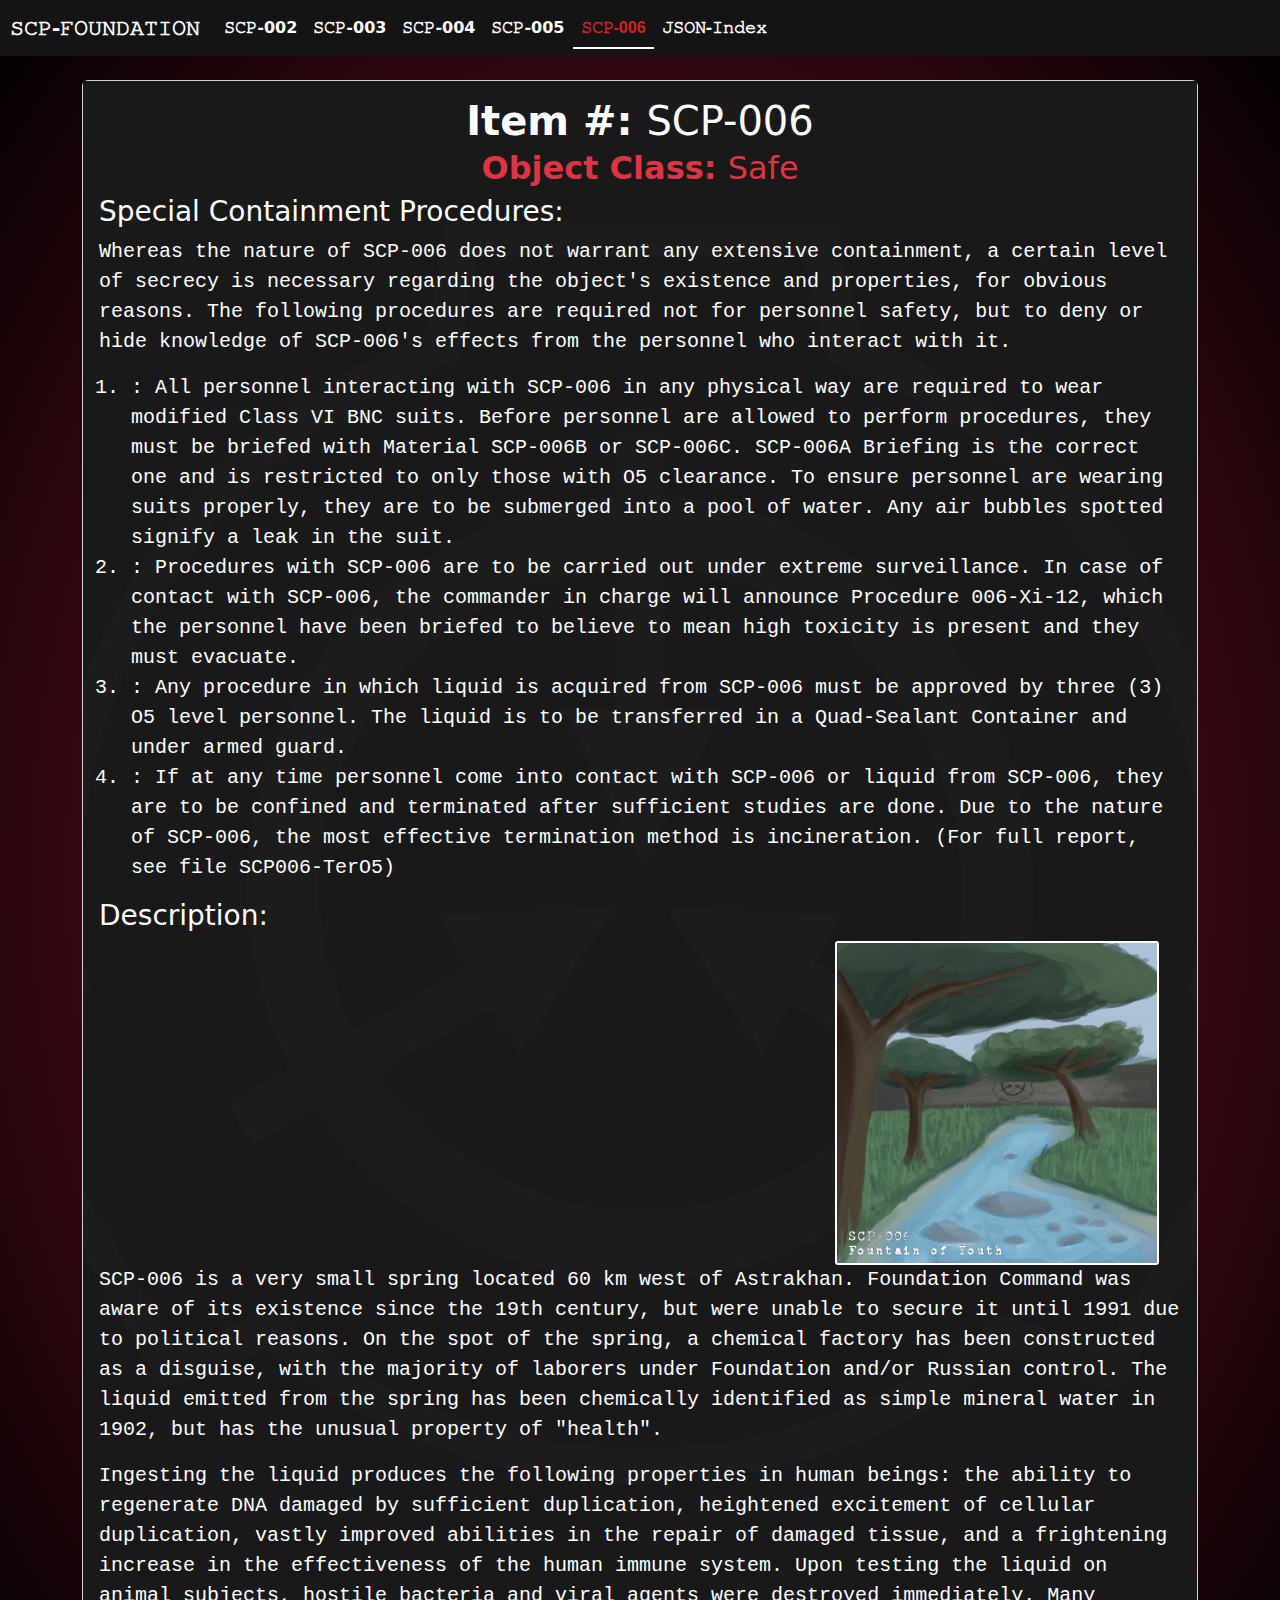
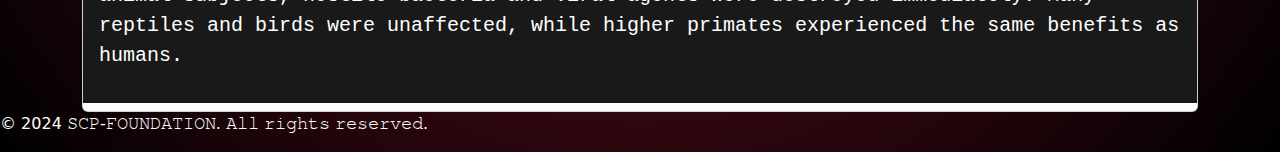
<file: SCP-006.html>
<!doctype html>
<html lang="en">
  <head>
    <meta charset="utf-8">
    <meta name="viewport" content="width=device-width, initial-scale=1.0">
    <title>SCP-006</title>
    <link href="https://cdn.jsdelivr.net/npm/bootstrap@5.3.3/dist/css/bootstrap.min.css" rel="stylesheet" integrity="sha384-QWTKZyjpPEjISv5WaRU9OFeRpok6YctnYmDr5pNlyT2bRjXh0JMhjY6hW+ALEwIH" crossorigin="anonymous">
    <link rel="stylesheet" href="styles/styles.css">
  </head>
<!--All 5 webpage expect "index" have the same layout. But different content inside, having to write the same comment for all 5 webpage gets tiring-->
<body>
  <nav class="navbar navbar-expand-lg navbar-danger" style="padding-left: 10px;" id="navcolor">
    <a class="navbar-brand nav-item nav-link" href="index.html"><strong>𝚂𝙲𝙿-𝙵𝙾𝚄𝙽𝙳𝙰𝚃𝙸𝙾𝙽</strong></a>
    <button class="navbar-toggler" type="button" data-toggle="collapse" data-target="#navbarNavAltMarkup" aria-controls="navbarNavAltMarkup" aria-expanded="false" aria-label="Toggle navigation">
      <span class="navbar-toggler-icon"></span>
    </button>
    <div class="collapse navbar-collapse" id="navbarNavAltMarkup">
      <div class="navbar-nav" >
      
        <a class="nav-item nav-link" href="SCP-002.html"><strong>𝚂𝙲𝙿-002</strong></a>
        <a class="nav-item nav-link" href="SCP-003.html"><strong>𝚂𝙲𝙿-003</strong></a>
        <a class="nav-item nav-link" href="SCP-004.html"><strong>𝚂𝙲𝙿-004</strong></a> 
        <a class="nav-item nav-link" href="SCP-005.html"><strong>𝚂𝙲𝙿-005</strong></a>
        <a class="nav-item nav-link active" href="SCP-002.html" style="background-color: #141414; border: none; border-radius: 0; position: relative;">
          <strong style="color: #da1f1f; font-family: 'Arial';">𝚂𝙲𝙿-006</strong>
          <div style="height: 2px; background-color: white; width: 100%; position: absolute; bottom: -1px; left: 0;"></div>
          <a class="nav-item nav-link" href="jsonIndex.html"><strong>𝙹𝚂𝙾𝙽-𝙸𝚗𝚍𝚎𝚡</strong></a>

      </a>
        <!-- <div class="btns">
          <button class="btn btn-outline-light my-2 my-sm-0 bg text-light" type="submit" onclick="showWarning(this)">Login</button>
          <button class="btn btn-outline-light my-2 my-sm-0 bg text-light" type="submit" onclick="showWarning(this)">Sign Up</button>
        </div> -->
        
    </div>
  </nav>

  <div class="container mt-4">
    <div class="card">  
        <div class="card-body p-3 mb-2 bg-light text-dark">
  <h1 class="card-title text-center"><b>Item #: </b>SCP-006</h1>
        <h2 class="card-subtitle mb-2 text-danger text-center"><b>Object Class: </b>Safe</h2>
      
        <h3 class="card-title">Special Containment Procedures:</h3>
        <div class="text">
        <p>Whereas the nature of SCP-006 does not warrant any extensive containment, a certain level of secrecy is necessary regarding the object's existence and properties, for obvious reasons. The following procedures are required not for personnel safety, but to deny or hide knowledge of SCP-006's effects from the personnel who interact with it.</p>
        <p class="card-text">
            <ol>
                <li>: All personnel interacting with SCP-006 in any physical way are required to wear modified Class VI BNC suits. Before personnel are allowed to perform procedures, they must be briefed with Material SCP-006B or SCP-006C. SCP-006A Briefing is the correct one and is restricted to only those with O5 clearance. To ensure personnel are wearing suits properly, they are to be submerged into a pool of water. Any air bubbles spotted signify a leak in the suit.</li>
                <li>: Procedures with SCP-006 are to be carried out under extreme surveillance. In case of contact with SCP-006, the commander in charge will announce Procedure 006-Xi-12, which the personnel have been briefed to believe to mean high toxicity is present and they must evacuate.</li>
                <li>: Any procedure in which liquid is acquired from SCP-006 must be approved by three (3) O5 level personnel. The liquid is to be transferred in a Quad-Sealant Container and under armed guard.</li>
                <li>: If at any time personnel come into contact with SCP-006 or liquid from SCP-006, they are to be confined and terminated after sufficient studies are done. Due to the nature of SCP-006, the most effective termination method is incineration. (For full report, see file SCP006-TerO5)</li>
            </ol>
        </p>
      </div>
        <h3 class="card-title">Description:</h3>
        <img src="images/FOY.png" class="photo7" alt="SCP-002 Image">
        <p class="card-text">SCP-006 is a very small spring located 60 km west of Astrakhan. Foundation Command was aware of its existence since the 19th century, but were unable to secure it until 1991 due to political reasons. On the spot of the spring, a chemical factory has been constructed as a disguise, with the majority of laborers under Foundation and/or Russian control. The liquid emitted from the spring has been chemically identified as simple mineral water in 1902, but has the unusual property of "health".</p>
        <p class="text">Ingesting the liquid produces the following properties in human beings: the ability to regenerate DNA damaged by sufficient duplication, heightened excitement of cellular duplication, vastly improved abilities in the repair of damaged tissue, and a frightening increase in the effectiveness of the human immune system. Upon testing the liquid on animal subjects, hostile bacteria and viral agents were destroyed immediately. Many reptiles and birds were unaffected, while higher primates experienced the same benefits as humans.</p>
      

</div>
</div>
</div>
<button onclick="topFunction()" id="myBtn" title="Go to top"><strong>Top</strong></button>
<footer class="footer">
  <p> © 2024 𝚂𝙲𝙿-𝙵𝙾𝚄𝙽𝙳𝙰𝚃𝙸𝙾𝙽. 𝙰𝚕𝚕 𝚛𝚒𝚐𝚑𝚝𝚜 𝚛𝚎𝚜𝚎𝚛𝚟𝚎𝚍.</p>
</footer>
    <!-- Include Bootstrap JS and jQuery (if needed) -->
    <script src="https://code.jquery.com/jquery-3.5.1.slim.min.js"></script>
    <script src="https://cdn.jsdelivr.net/npm/@popperjs/core@2.9.3/dist/umd/popper.min.js"></script>
    <script src="https://stackpath.bootstrapcdn.com/bootstrap/4.5.2/js/bootstrap.min.js"></script>
    <script src="javascript/javascriptscp.js"></script>
</html>

    

    <script src="https://cdn.jsdelivr.net/npm/bootstrap@5.3.3/dist/js/bootstrap.bundle.min.js" integrity="sha384-YvpcrYf0tY3lHB60NNkmXc5s9fDVZLESaAA55NDzOxhy9GkcIdslK1eN7N6jIeHz" crossorigin="anonymous"></script>
  </body>
</html>
</file>
<file: styles/indexStyles.css>
/* Styling for the entire webpage */
body {
  background-image: linear-gradient(to bottom, rgba(0, 0, 0, 0.5), rgba(0, 0, 0, 0.5)), url('../images/The_SCP_universe.webp');
  background-position: center;
  background-repeat: no-repeat;
  background-size: cover;
  background-attachment: fixed;
}

/* Styling for the main header */
.Header{
  color: white;
  text-align: center;
  margin-top: 10%;
  font-size: 40px;
}

/* Styling for the secondary header */
.Header2{
  margin-left: 41.5%;
  color: white;
  font-size: 25px;
}

/* Styling for the container */
.container {
  color: white;
  font-size: 22px;
  margin-top: 5%;
}

/* Styling for the navigation bar */
#navcolor{
  background-color: #141414; 
}

/* Styling for the navigation items */
.nav-item{
  color:rgb(255, 255, 255);
}

/* Styling for the navigation bar */
.navbar {
  display: flex;
  justify-content: space-between;
}

/* Styling for the navigation link on hover */
.nav-item.nav-link:hover {
  color: #3d4853;
}

/* Styling for the buttons */
.btns {
  display: flex;
  gap: 10px;
  margin-left: 700px;
}

/* Styling for the buttons */
.btns .btn {
  border-color: #ffffff !important;
}

/* Styling for the buttons on hover */
.btns .btn:hover {
  background-color: #ffffff !important;
  border-color: #000000 !important; 
  color: #000000 !important; 
}

/* Styling for the second set of buttons */
.btns2 {
  display: flex;
  gap: 10px;
  margin-left: 850px;
}

/* Styling for the second set of buttons */
.btns2 .btn {
  border-color: #ffffff !important; 
}

/* Styling for the second set of buttons on hover */
.btns2 .btn:hover {
  background-color: #3d4853 !important;
  border-color: #000000 !important;
  color: #000000 !important; 
}

/* Styling for the footer */
.footer-index{
  color: white;
}


.navbar {
  display: flex;
  justify-content: space-between;
  align-items: center;
}

.login-button, .signup-button {
  width: 50%; /* Adjust as needed */
}

.JsonHeader{
  text-align: center;
  color: white;

}

/* =================================================================================================*/

/* Json styles down below */



/* Style for the main heading (h1) */
h1 {
  color: white;
  text-align: center;
}

/* Styling for each data display div */
#dataDisplay div {
  color: white;
  border: 2px solid white;
  border-radius: 5px;
  margin: 10px 0;
  padding: 10px;
  font-family: monospace;
  font-size: 20px;
  background-color: #141414;
  margin-left: 5px;
}

/* Styling for the fetch button */
#fetchButton {
  background-color: #141414;
  color: white;
  border: 2px solid white;
  font-size: 17px;
  margin-left: 5px;
}

/* Styling for buttons within the data display */
#dataDisplay button {
  background-color: #141414;
  color: white;
  border: 2px solid white;
  margin-top: 5px;
  font-size: 17px;
  margin-left: 5px;
}

/* Hover effect for the fetch button */
#fetchButton:hover {
  background-color: rgb(255, 255, 255);
  color: #000000;
  margin-right: 10px;
}

/* Hover effect for the read button */
#dataDisplay button:hover {
  background-color: white;
  color: rgb(0, 0, 0);
}
</file>
<file: styles/styles.css>
/* The body of the webpage has a radial gradient background */
body {
  background-image: radial-gradient(rgb(143, 20, 45), black);
}

/* The card body has a background image */
.card-body{
  background-image: url('../images/ScpB.jpg');
  background-size: cover;  
  background-position: center;
}

/* The text color is white */
.text{
  color: white;
  font-family: monospace;
  font-size: 20px;

}

/* The card title color is white */
.card-title{
  color: white;
}

/* The card text color is white */
.card-text{
  color: white;
  font-family: monospace;
  font-size: 20px;
}

/* The color class sets the text color to white */
.color{
  color: white;
}

/* The Header class styles the main header */
.Header{
  color: white;
  text-align: center;
  margin-top: 10%;
  font-size: 40px;
}

/* The Header2 class styles the secondary header */
.Header2{
  margin-left: 31%;
  color: white;
}

/* The indexbackground class sets the text color to white */
.indexbackground{
  color: white;
}

/* The navcolor ID styles the navigation bar */
#navcolor{
  background-color: #141414; 
}

/* The nav-item class styles the navigation items */
.nav-item {
  position: relative;
  transition: color 0.3s;
}

/* The navbar-brand class styles the brand name in the navigation bar */
.navbar-brand{
  color: white;
}

/* The bg-gray-600 class sets the background color */
.bg-gray-600 {
  background-color: #626670;
}

/* The navbar-toggler-icon class styles the toggle icon in the navigation bar */
.navbar-toggler-icon{
  color: white;
}

/* The navbar class styles the navigation bar */
.navbar {
  display: flex;
  justify-content: space-between;
}

/* The nav-item.nav-link:hover class styles the navigation links on hover */
.nav-item.nav-link:hover {
  color: #3d4853;
}

/* The nav-item class styles the navigation items */
.nav-item{
  color:rgb(255, 255, 255);
}

/* The container class styles the container */
.container {
  color: white;
  font-size: 22px;
  margin-top: 5%;
}



/* The card-img-top class styles the top image of the card */
.card-img-top{
  border-radius: 100%;
  width: 32%;
  height: 32%;
  margin-left: 57%;
  border: 2px solid white;
}

/* The btns class styles the buttons */
.btns {
  display: flex;
  gap: 10px;
  margin-left: 700px;
}

/* The btns .btn class styles the buttons */
.btns .btn {
  border-color: #ffffff !important;
}

/* The btns .btn:hover class styles the buttons on hover */
.btns .btn:hover {
  background-color: #3d4853 !important;
  border-color: #000000 !important; 
  color: #000000 !important; 
}

/* The btns2 class styles the second set of buttons */
.btns2 {
  display: flex;
  gap: 10px;
  margin-left: 850px;
}

/* The btns2 .btn class styles the second set of buttons */
.btns2 .btn {
  border-color: #b61d1d !important; 
}

/* The btns2 .btn:hover class styles the second set of buttons on hover */
.btns2 .btn:hover {
  background-color: #ffffff !important;
  border-color: #000000 !important;
  color: #000000 !important; 
}

/* The photo4 class styles the fourth photo */
.photo4{
  border: 2px solid #ffffff !important;
  border-radius: 100px;
  margin-left: -5px;
  width: 30%;
  height: 30%;
}

/* The photo5 class styles the fifth photo */
.photo5{
  border-radius: 50%;
  width: 30%;
  height: 30%;
  margin-left: 36%;
  border: 2px solid white;
}

/* The photo6 class styles the sixth photo */
.photo6{
  border-radius: 50%;
  width: 30%;
  height: 30%;
  margin-left: 36%;
  border: 2px solid white;
}

/* The photo7 class styles the seventh photo */
.photo7{
  border-radius: 1%;
  width: 30%;
  height: 30%;
  margin-left: 68%;
  border: 2px solid white;
}

/* The myBtn ID styles the button */
#myBtn {
  display: none;
  position: fixed;
  bottom: 20px;
  right: 30px;
  z-index: 99;
  border: none;
  outline: none;
  background-image: radial-gradient(rgb(163, 28, 28), rgb(0, 0, 0));
  color: white;
  cursor: pointer;
  padding: 15px;
  border-radius: 10px;
}

/* The footer class styles the footer */
.footer{
  color: white;
}

@media (max-width: 600px) {
  /* Styles for small screens */
}
@media (max-width: 1024px) {
  /* Styles for tablets */
}
</file>
